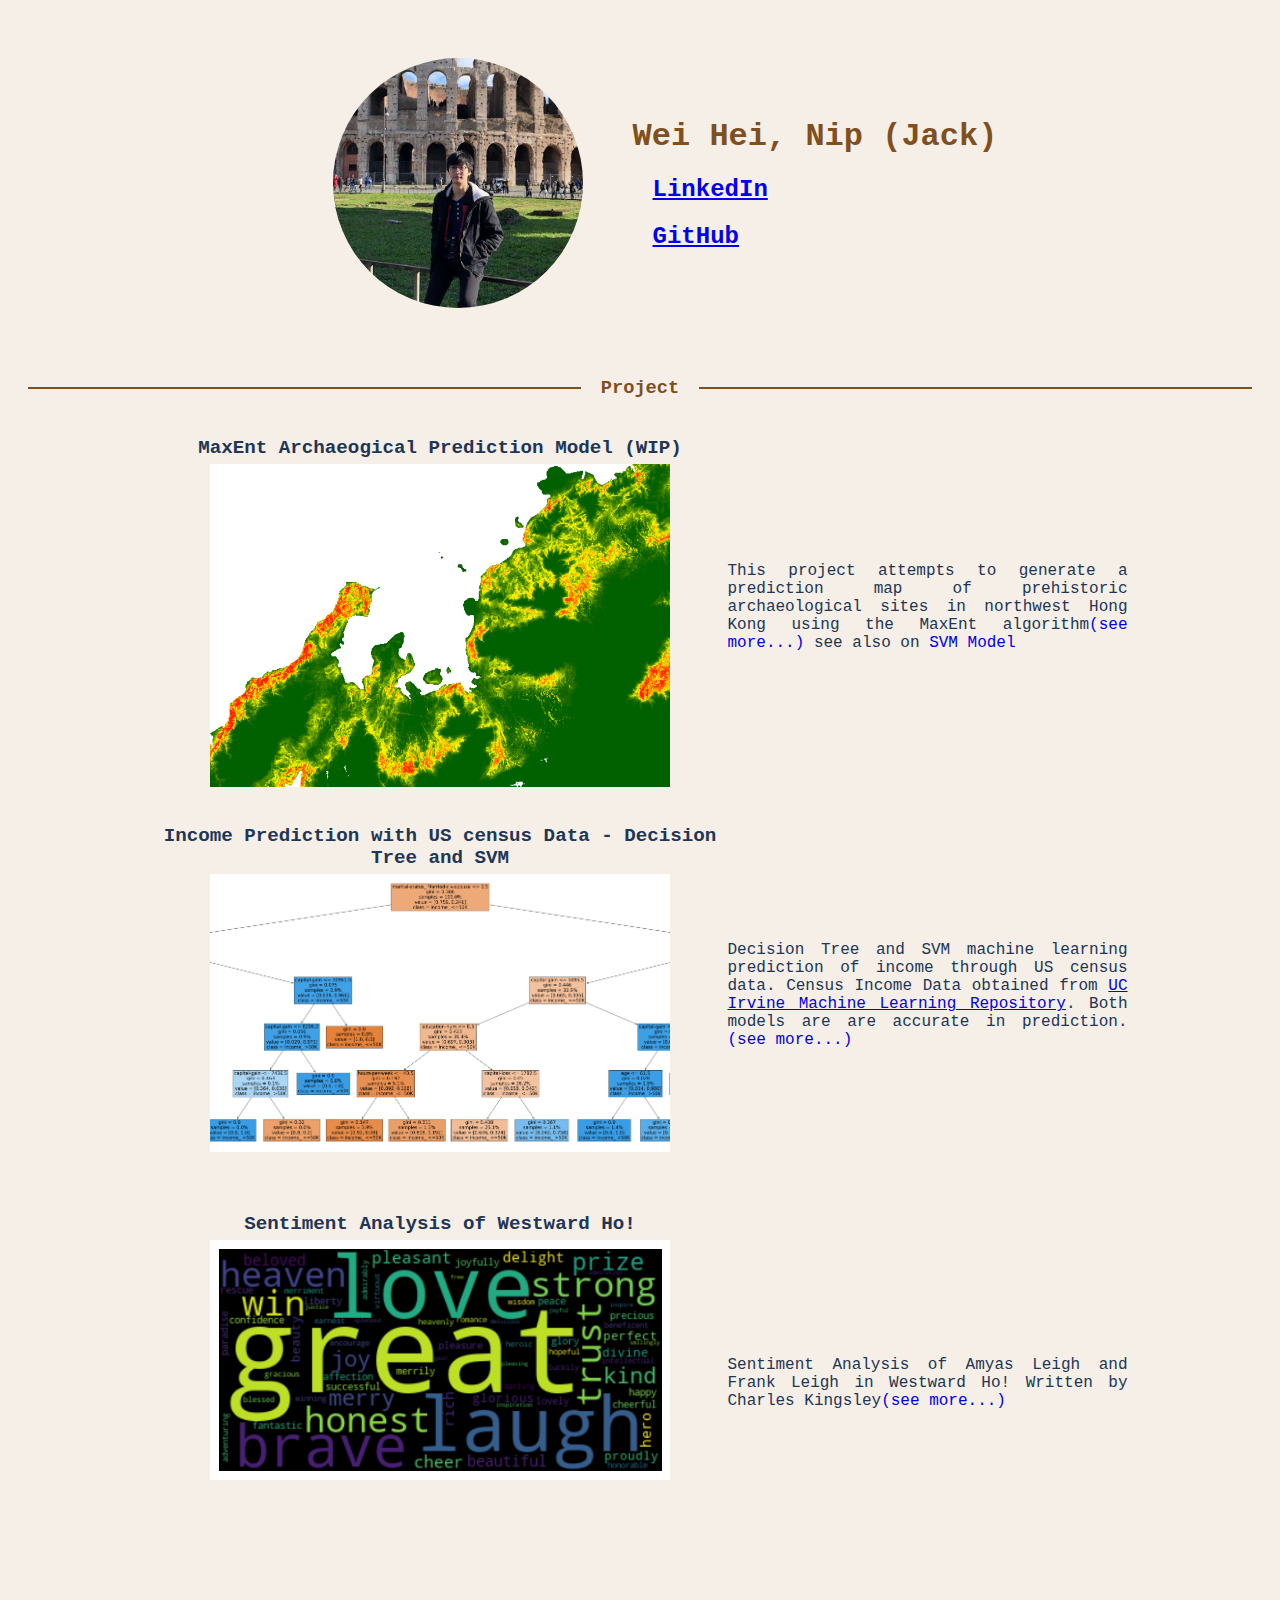
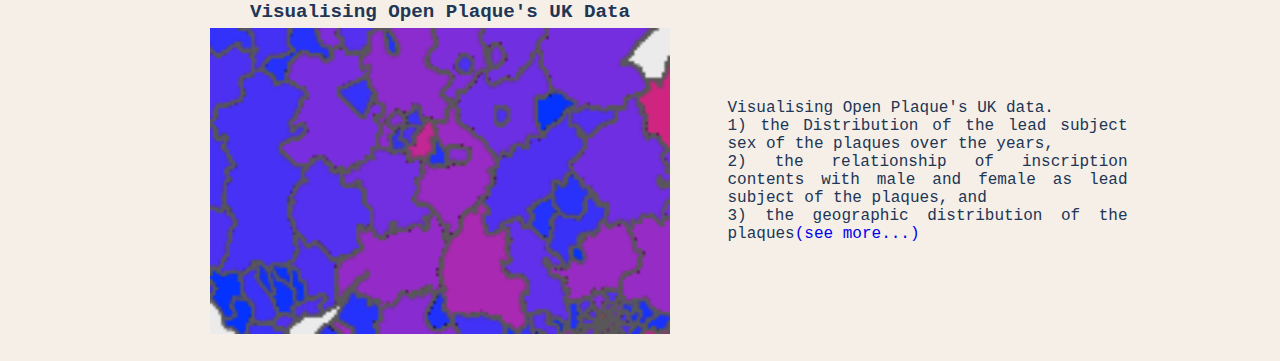
<file: docs/index.html>
<!DOCTYPE html>
<html lang="en">
    <head>
        <meta charset="UTF-8">
        <title>Wei Hei, Nip (Jack)</title>
        <link rel="stylesheet" href="css/style.css">
        <style>
            

            
        </style>
    </head>

    <body>
        <div class="descCard">
            <div class="potrait_photo_box"><img class="potrait" src="image/potrait.jpeg"></div>
            <div class="descText">
                <h1 class="descName">Wei Hei, Nip (Jack)</h1>
                <div class="descShortCut">
                    <h2><a href="https://www.linkedin.com/in/jack-nip-25405310a/" class="shortcut">LinkedIn</a></h2>
                    <h2><a href="https://github.com/wei-hei-nip" class="shortcut">GitHub</a></h2>
                </div>    
            </div>
        </div>
        
        <h3 class="project_divider">Project</h3>

        <div class="projectBoxes">
            <div class="projectBox"> 
                <div class="projectBox_left">
                    <div class="projectBox_Title">MaxEnt Archaeogical Prediction Model (WIP)</div>
                    <div><img class="projectBox_Image" src="image/APM.jpg"></a></div>   
                </div>
                <div class="projectBox_right">
                    <p class="project_desc">This project attempts to generate a prediction map of prehistoric archaeological sites in northwest Hong Kong using the MaxEnt algorithm<a href="Maxent/MAXENT ARCHAEOLOGICAL PREDICTION MODEL IN NORTHWES cb58bb14c1654a8693e5da8b96c5c76b.html" style="text-decoration: none;">(see more...)</a> see also on <a href="https://github.com/wei-hei-nip/Archaeological-Prediction-Model" style="text-decoration: none;">SVM Model</a></p>
                </div>
            </div>
            <br>
            <div class="projectBox"> 
                <div class="projectBox_left">
                    <div class="projectBox_Title">Income Prediction with US census Data - Decision Tree and SVM</div>
                    <div><img class="projectBox_Image" id="ML-Income-Prediction_img" src="project_html/ML_Income_Prediction/image/ML-Income-Prediction.png"></a></div>   
                </div>
                <div class="projectBox_right">
                    <p class="project_desc">Decision Tree and SVM machine learning prediction of income through US census data. 
                        Census Income Data obtained from <a href="https://archive.ics.uci.edu/dataset/20/census+income">UC Irvine Machine Learning Repository</a>. 
                        Both models are are accurate in prediction.<a href="project_html/ML_Income_Prediction/Income Prediction.html" style="text-decoration: none;">(see more...)</a></p>
                </div>
            </div>
            <br>
            <div class="projectBox"> 
                <div class="projectBox_left">
                    <div class="projectBox_Title">Sentiment Analysis of Westward Ho!</div>
                    <div><img class="projectBox_Image" id="Sentiment_Analysis_WestwardHo_img" src="project_html/Sentiment_Analysis_Westeard_Ho/plot/amyas_pos.png"></a></div>   
                </div>
                <div class="projectBox_right">
                    <p class="project_desc">Sentiment Analysis of Amyas Leigh and Frank Leigh in Westward Ho! Written by Charles Kingsley<a href="project_html/Sentiment_Analysis_Westeard_Ho/Sentiment_Analysis.html" style="text-decoration: none;">(see more...)</a></p>
                </div>
            </div>
            <br>
            <div class="projectBox"> 
                <div class="projectBox_left">
                    <div class="projectBox_Title">Visualising Open Plaque's UK Data</div>
                    <div><img class="projectBox_Image" id="Visualising_img" src="project_html/Visualising_Plaques/image/Visualising_Plaques.png"></a></div>   
                </div>
                <div class="projectBox_right">
                    <p class="project_desc">Visualising Open Plaque's UK data. <br>1) the Distribution of the lead subject sex of the plaques over the years, <br>2) the relationship of inscription contents with male and female as lead subject of the plaques, and <br>3) the geographic distribution of the plaques<a href="project_html/Visualising_Plaques/html/Visualising_Plaques.html" style="text-decoration: none;">(see more...)</a></p>
                </div>
            </div>
            <!--
            <div class="projectBox"> 
                <div class="projectBox_left">
                    <div class="projectBox_Title">MaxEnt Archaeogical Prediction Model (WIP)</div>
                    <div><img class="projectBox_Image" src="image/APM.jpg"></a></div>   
                </div>
                <div class="projectBox_right">
                    <p class="project_desc">This project attempts to generate a prediction map of prehistoric archaeological sites in northwest Hong Kong using the MaxEnt algorithm<a href="/Users/nipweihei/01_Projects/05_CVWebsite2/Maxent/MAXENT ARCHAEOLOGICAL PREDICTION MODEL IN NORTHWES cb58bb14c1654a8693e5da8b96c5c76b.html" style="text-decoration: none;">(see more...)</a></p>
                </div>
            </div>
            -->
        
        </div>



    </body>


</html>
</file>
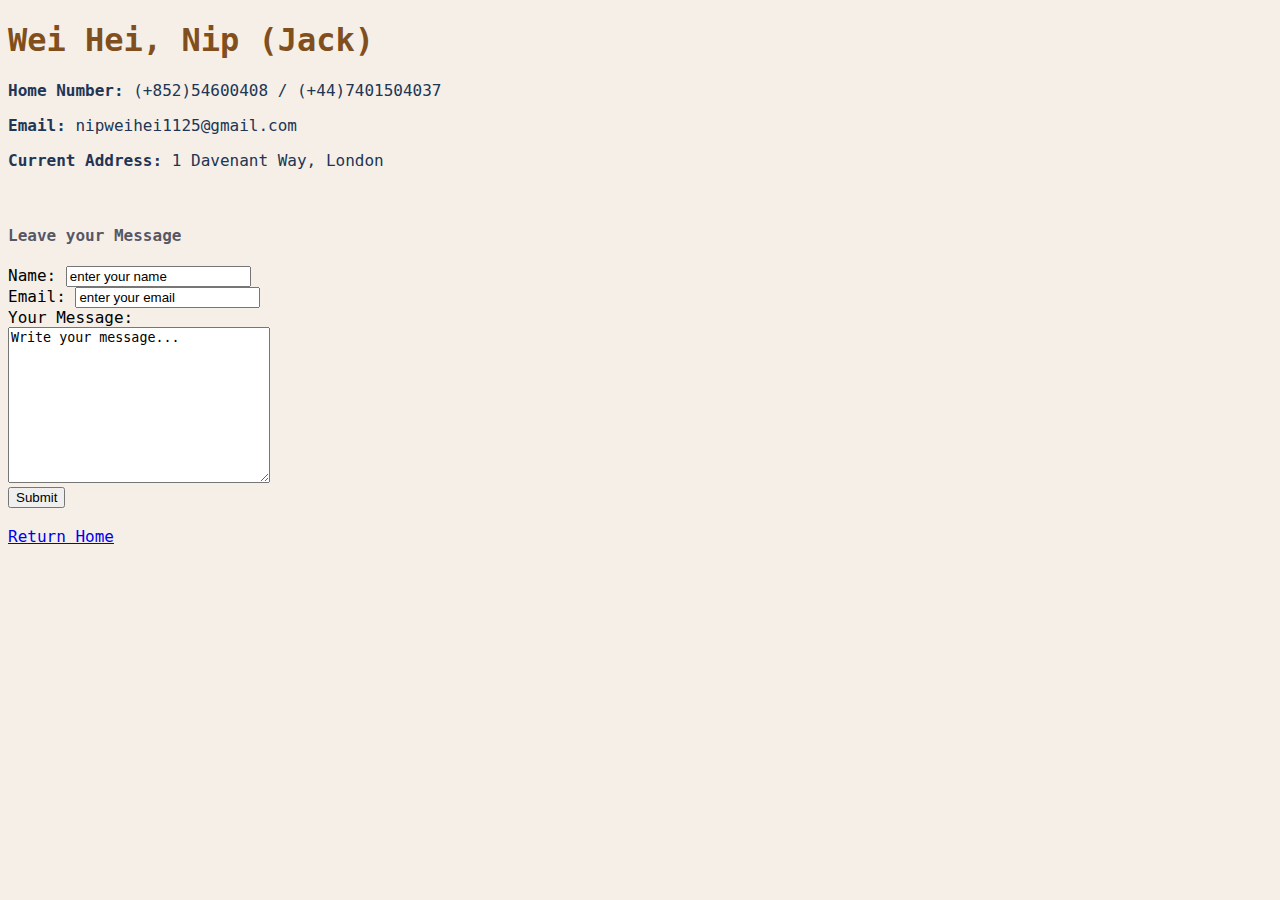
<file: docs/contactme.html>
<!DOCTYPE html>
<html lang="en">
<head>
    <meta charset="UTF-8">
    <title>Contact Me</title>
    <link rel="stylesheet" href="css/style.css">
</head>
<body>
    
    <h1>Wei Hei, Nip (Jack)</h1>
    <p><strong>Home Number:</strong> (+852)54600408 / (+44)7401504037</p>
    <p><strong>Email:</strong> nipweihei1125@gmail.com</p>
    <p><strong>Current Address:</strong> 1 Davenant Way, London</p></td>

    <br><h4>Leave your Message</h4>
    <form action="mailto:nipweihei1125@gmail.com" method="post" enctype="text/plain">
        <label>Name:</label>
        <input type="text" name="yourName" value="enter your name"><br>
        <label>Email:</label>
        <input type="email" name="yourEmail" value="enter your email"><br>
        <label>Your Message:</label><br>
        <textarea rows="10" cols="30" name="yourMessage">Write your message...</textarea><br>
        <input type="submit">
    </form>

    <br><td><a href="index.html" class="shortcut">Return Home</a></td>
    

</body>
</html>
</file>
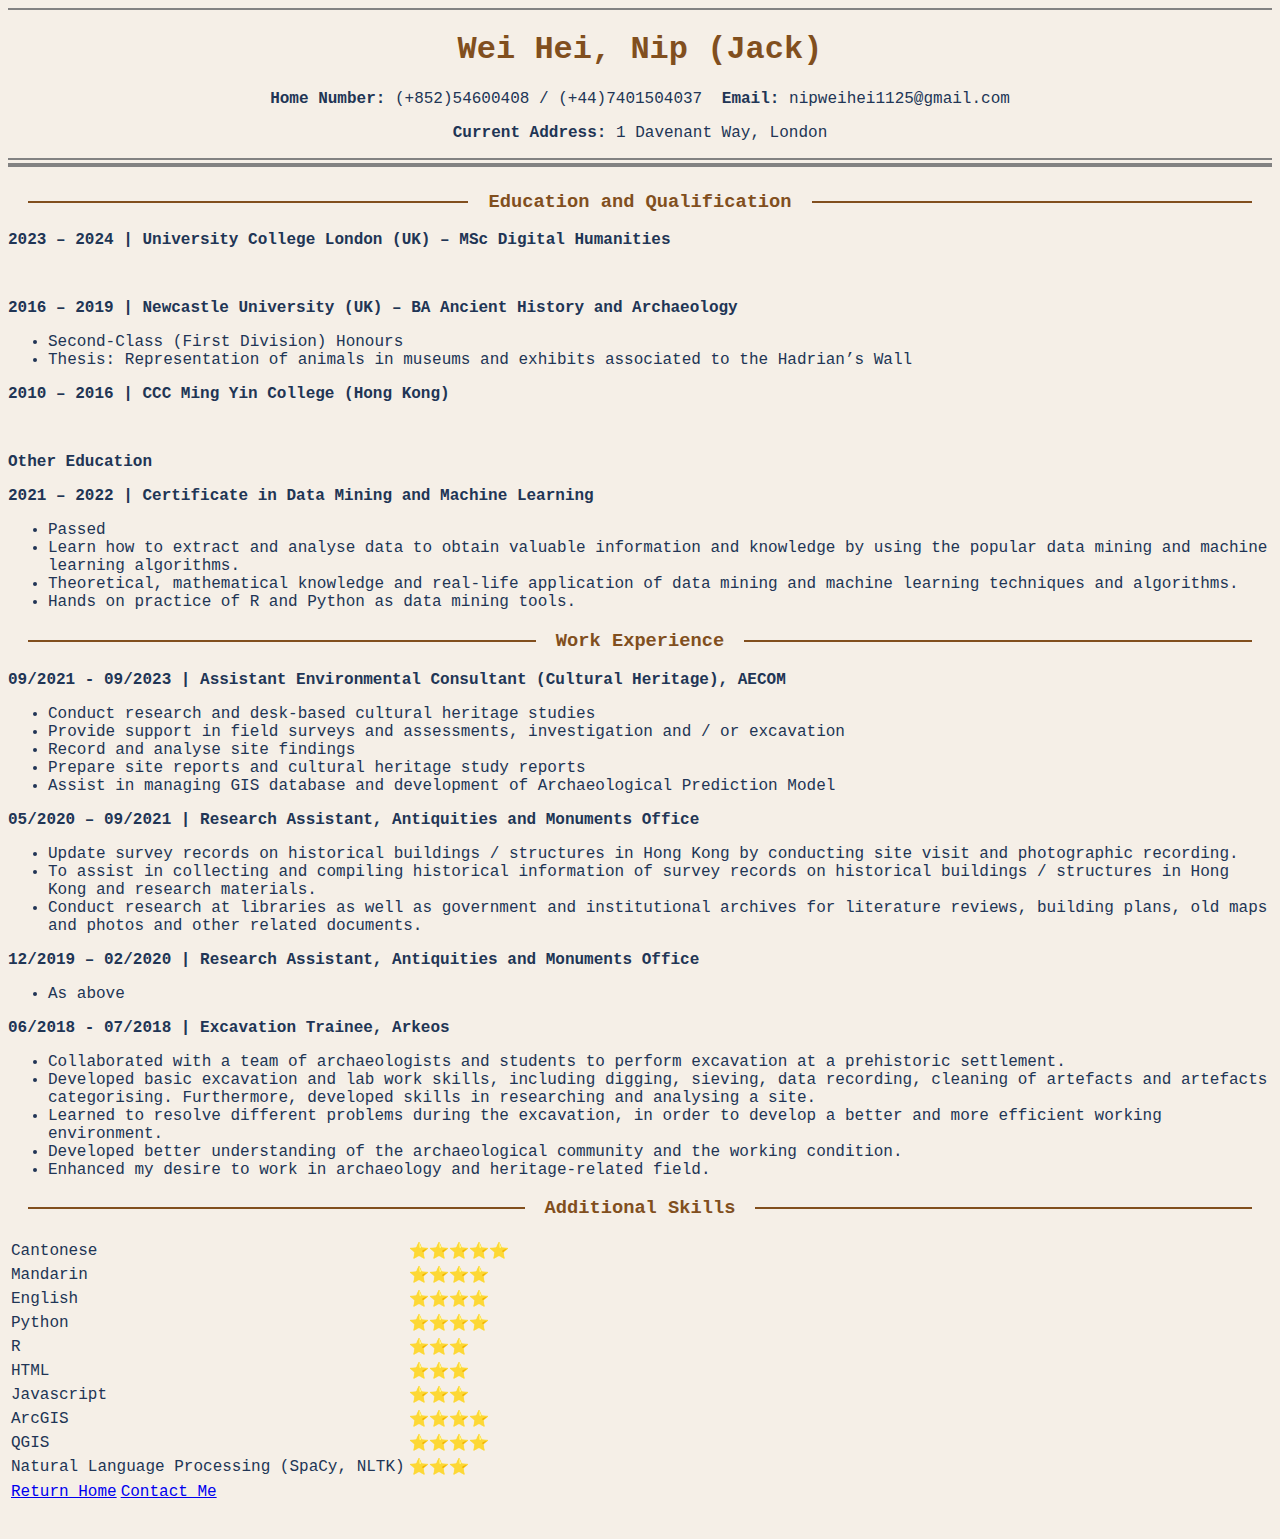
<file: docs/cv.html>
<!DOCTYPE html>
<html lang="en">
<head>
    <meta charset="UTF-8">
    <title>Wei Hei, Nip (Jack) CV</title>
    <link rel="stylesheet" href="css/style.css">
</head>

<body>
    <!--Name and Contact Detail-->

    <hr style="border-style:none none solid none; border-bottom-width:2px; border-bottom-color:rgb(130, 130, 130)">
    <h1 style="text-align:center">Wei Hei, Nip (Jack)</h1>
    <p style="text-align:center"><span><strong>Home Number:</strong> (+852)54600408 / (+44)7401504037</span> <spa style="margin-left:10px"><strong>Email:</strong> nipweihei1125@gmail.com</span></p>
    <p style="text-align:center"><strong>Current Address:</strong> 1 Davenant Way, London</p></p>
    <hr style="border-style:none none solid none; border-bottom-width:2px; border-bottom-color:rgb(130, 130, 130)">
    <hr style="margin-top:-5px; height:5px; border-style:solid none none none; border-top-width:4px; border-top-color:rgb(130, 130, 130)">
    
    

    <!--Education and Qualification-->
    <div class="qualification">
        <h3>Education and Qualification</h3>
            <!--Master of Science-->
            <p><strong>2023 – 2024 | University College London (UK) – MSc Digital Humanities</strong></p>
            <br>
            <!--Bachelor of Arts-->
            <p><strong>2016 – 2019 | Newcastle University (UK) – BA Ancient History and Archaeology</strong></p>
            <ul>
                <li>Second-Class (First Division) Honours</li> 
                <li>Thesis: Representation of animals in museums and exhibits associated to the Hadrian’s Wall</li>
            </ul>
            <!--Secondary School-->
            <p><strong>2010 – 2016 | CCC Ming Yin College (Hong Kong)</strong></p>
            <br>
        <!--Other Education-->
        <p><strong>Other Education</strong></p>  
            <!--Certificate Programme in Data Mining and Machine Learning-->
            <p><strong>2021 – 2022 | Certificate in Data Mining and Machine Learning</strong></p>
            <ul>
                <li>Passed</li>
                <li>Learn how to extract and analyse data to obtain valuable information and knowledge by using the popular data mining and machine learning algorithms.</li>
                <li>Theoretical, mathematical knowledge and real-life application of data mining and machine learning techniques and algorithms.</li>
                <li>Hands on practice of R and Python as data mining tools.</li>
            </ul>
    </div>
    
    
    <!--Work Experience-->
    <div class="work">
        <h3>Work Experience</h3>
            <!--Assistant Environmental Consultant, AECOM-->    
            <p><strong>09/2021 - 09/2023 | Assistant Environmental Consultant (Cultural Heritage), AECOM</strong></p>
            <ul>
                <li>Conduct research and desk-based cultural heritage studies</li> 
                <li>Provide support in field surveys and assessments, investigation and / or excavation</li>
                <li>Record and analyse site findings</li>
                <li>Prepare site reports and cultural heritage study reports</li>
                <li>Assist in managing GIS database and development of Archaeological Prediction Model</li>
            </ul>
            <!--Research Assistant, AMO-->   
            <p><strong>05/2020 – 09/2021 | Research Assistant, Antiquities and Monuments Office</strong></p>
            <ul>
                <li>Update survey records on historical buildings / structures in Hong Kong by conducting site visit and photographic recording.</li>
                <li>To assist in collecting and compiling historical information of survey records on historical buildings / structures in Hong Kong and research materials.</li>
                <li>Conduct research at libraries as well as government and institutional archives for literature reviews, building plans, old maps and photos and other related documents.</li>
            </ul>  
            <p><strong>12/2019 – 02/2020 | Research Assistant, Antiquities and Monuments Office</strong></p>
            <ul>
                <li>As above</li>
            </ul>
            <!--University Fieldwork Placement-->   
            <p><strong>06/2018 - 07/2018 | Excavation Trainee, Arkeos</strong></p>
            <ul>
                <li>Collaborated with a team of archaeologists and students to perform excavation at a prehistoric settlement.</li>
                <li>Developed basic excavation and lab work skills, including digging, sieving, data recording, cleaning of artefacts and artefacts categorising. Furthermore, developed skills in researching and analysing a site.</li>
                <li>Learned to resolve different problems during the excavation, in order to develop a better and more efficient working environment.</li>
                <li>Developed better understanding of the archaeological community and the working condition.</li>
                <li>Enhanced my desire to work in archaeology and heritage-related field.</li>
            </ul>
    </div>
    

    <!--Additional Skills-->
    <h3>Additional Skills</h3>
        <table>
            <tr>
                <td>Cantonese</td>
                <td>⭐⭐⭐⭐⭐</td> 
            </tr>
            <tr>
                <td>Mandarin</td>
                <td>⭐⭐⭐⭐</td>
            </tr>
            <tr>
                <td>English</td>
                <td>⭐⭐⭐⭐</td>
            </tr>
            <tr>
                <td>Python</td>
                <td>⭐⭐⭐⭐</td>
            </tr>
            <tr>
                <td>R</td>
                <td>⭐⭐⭐</td>
            </tr>
            <tr>
                <td>HTML</td>
                <td>⭐⭐⭐</td>
            </tr>
            <tr>
                <td>Javascript</td>
                <td>⭐⭐⭐</td>
            </tr>
            <tr>
                <td>ArcGIS</td>
                <td>⭐⭐⭐⭐</td>
            </tr>
            <tr>
                <td>QGIS</td>
                <td>⭐⭐⭐⭐</td>
            </tr>
            <tr>
                <td>Natural Language Processing (SpaCy, NLTK)</td>
                <td>⭐⭐⭐</td>
            </tr>
        </table>
    
    <!--Contact Me-->
    <table>
        <tr>
            <td class="shortcut"><a href="index.html">Return Home</a>  </td>
            <td class="shortcut"><a href="contactme.html">Contact Me</a></td>
        </tr>
    </table>
      
   
        

</body>
</html>
</file>
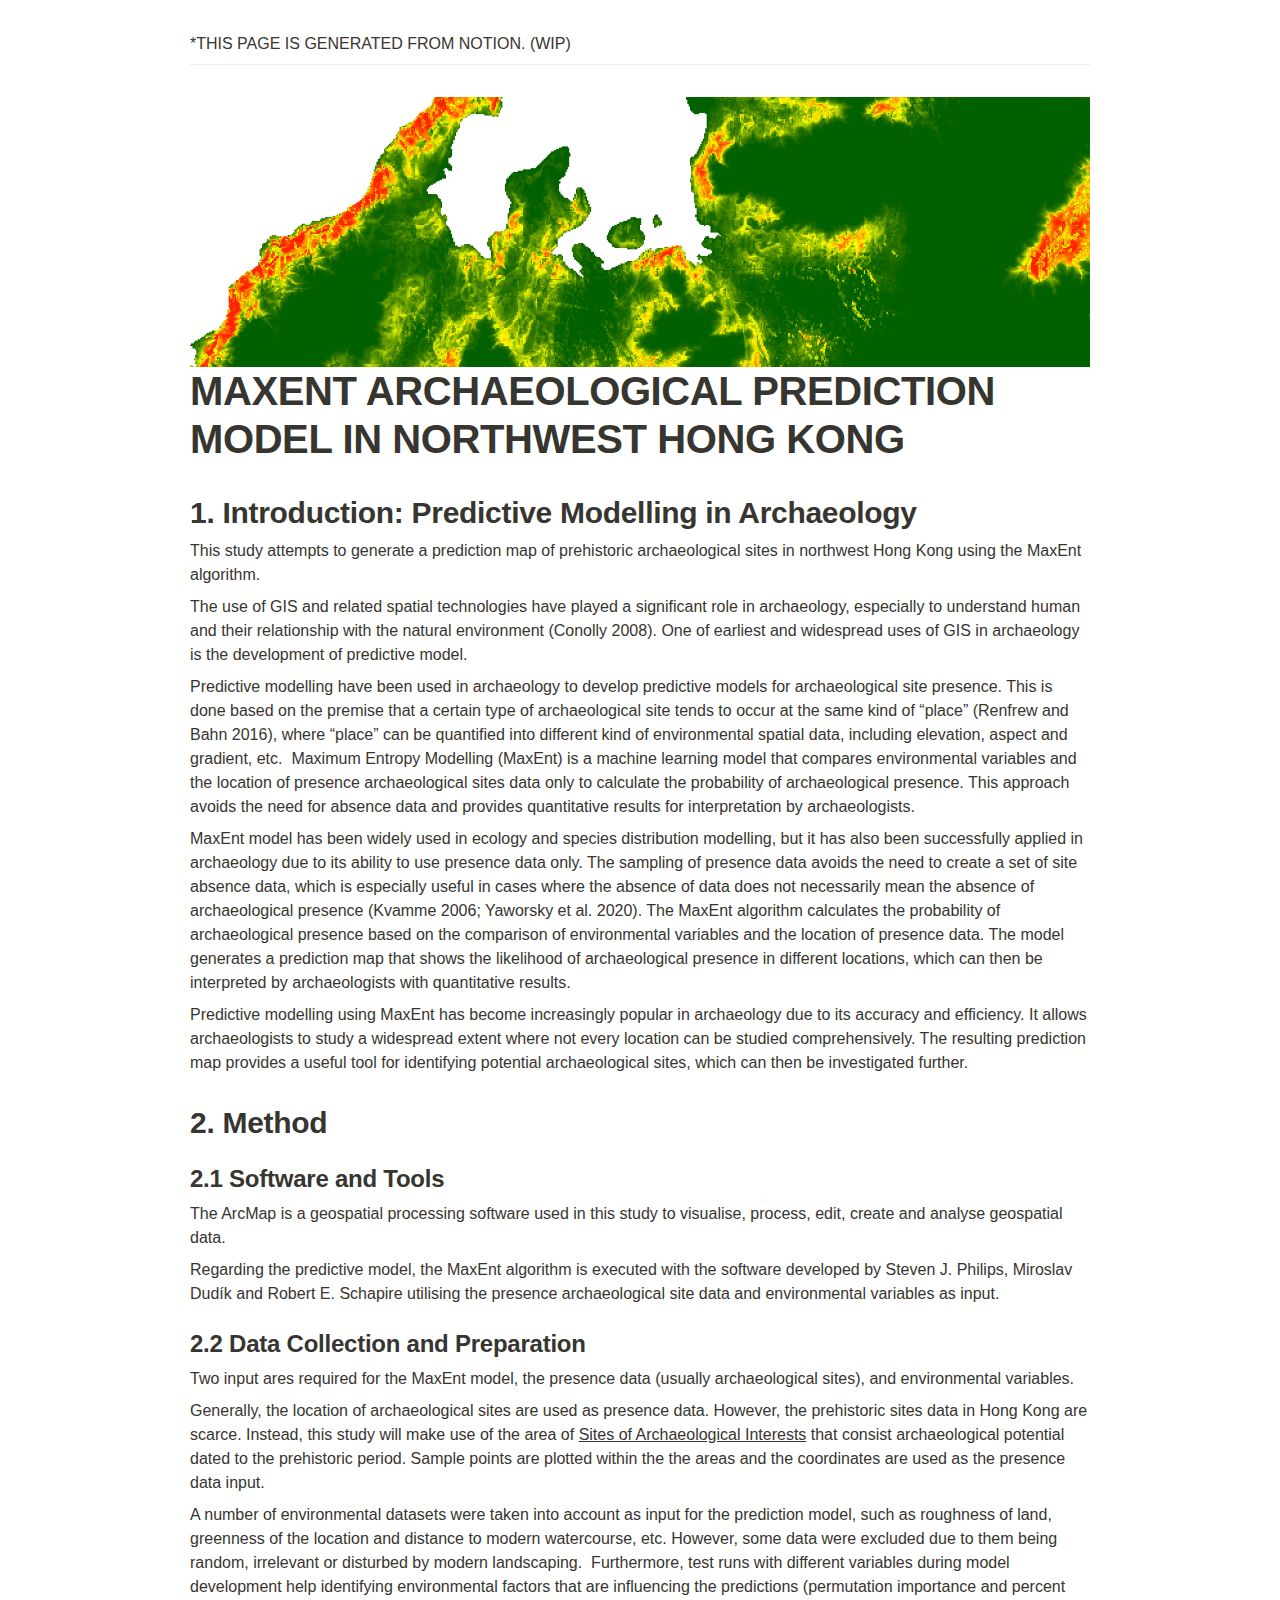
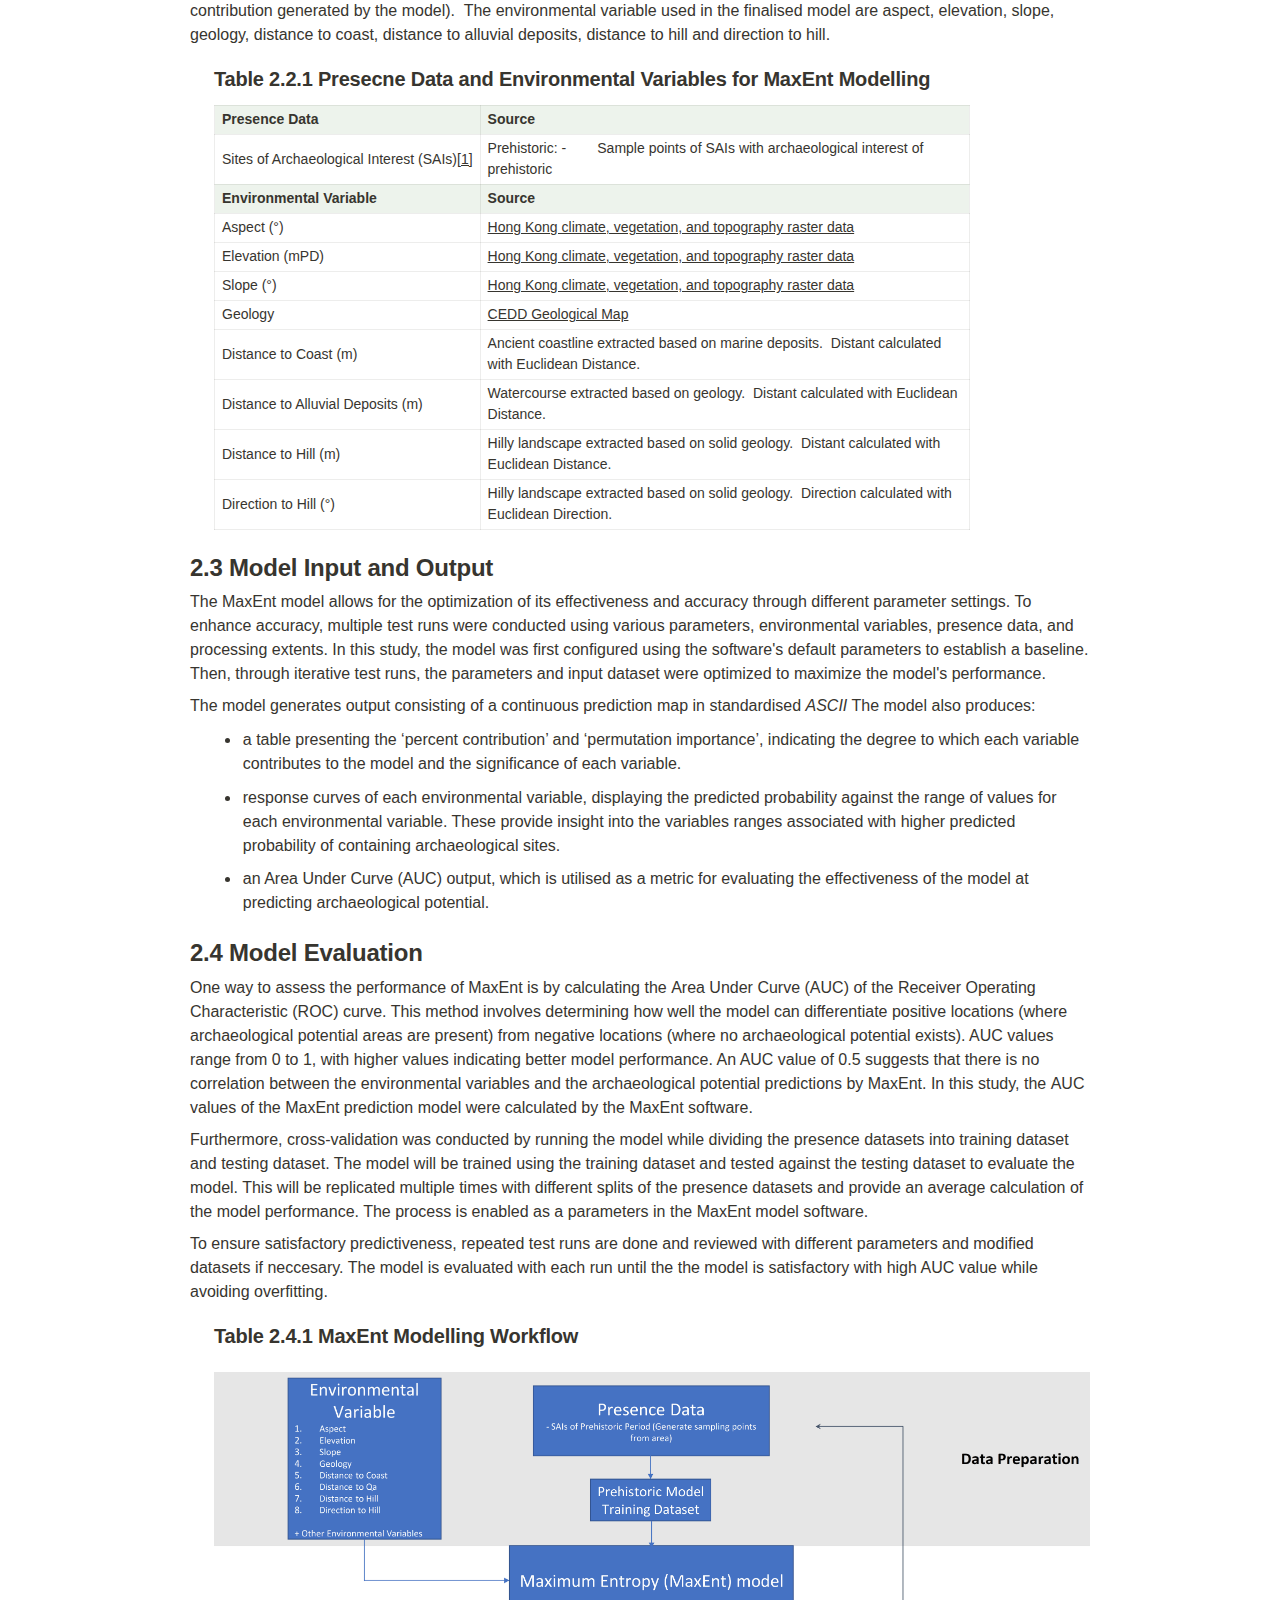
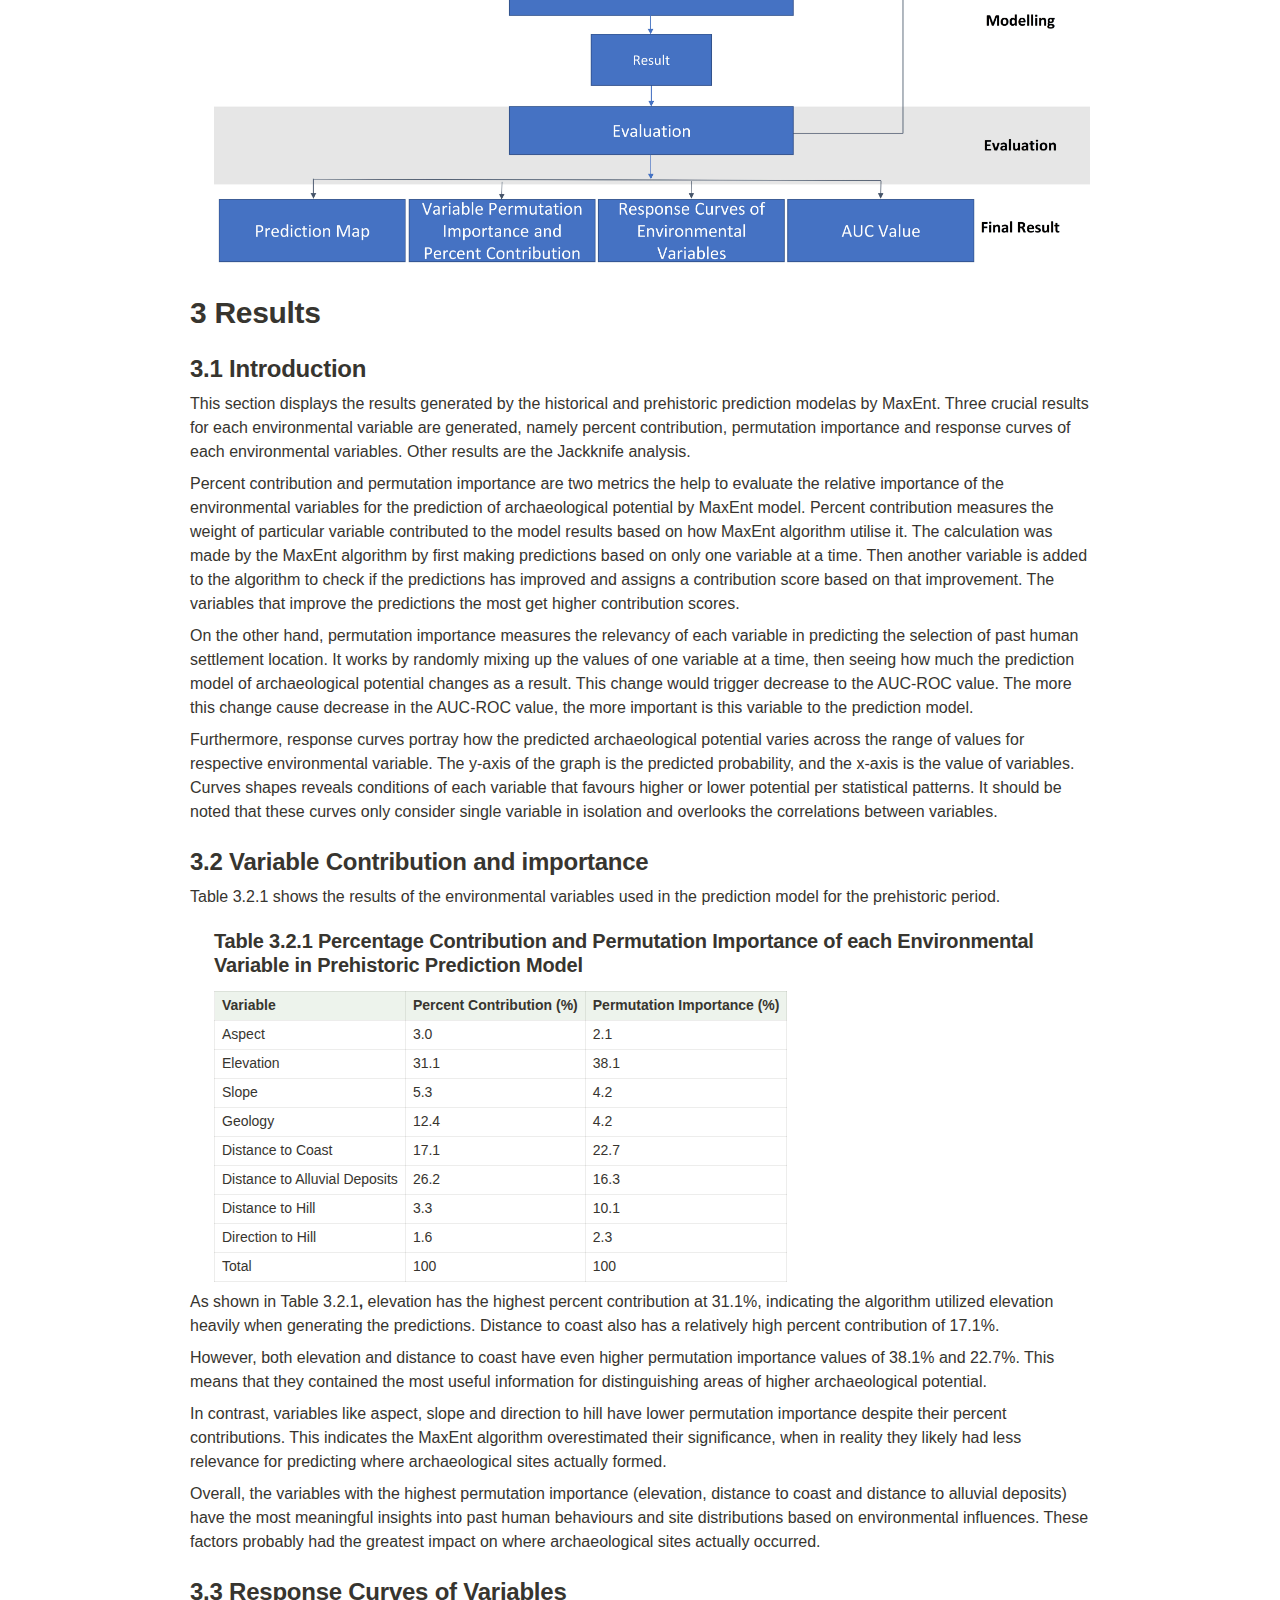
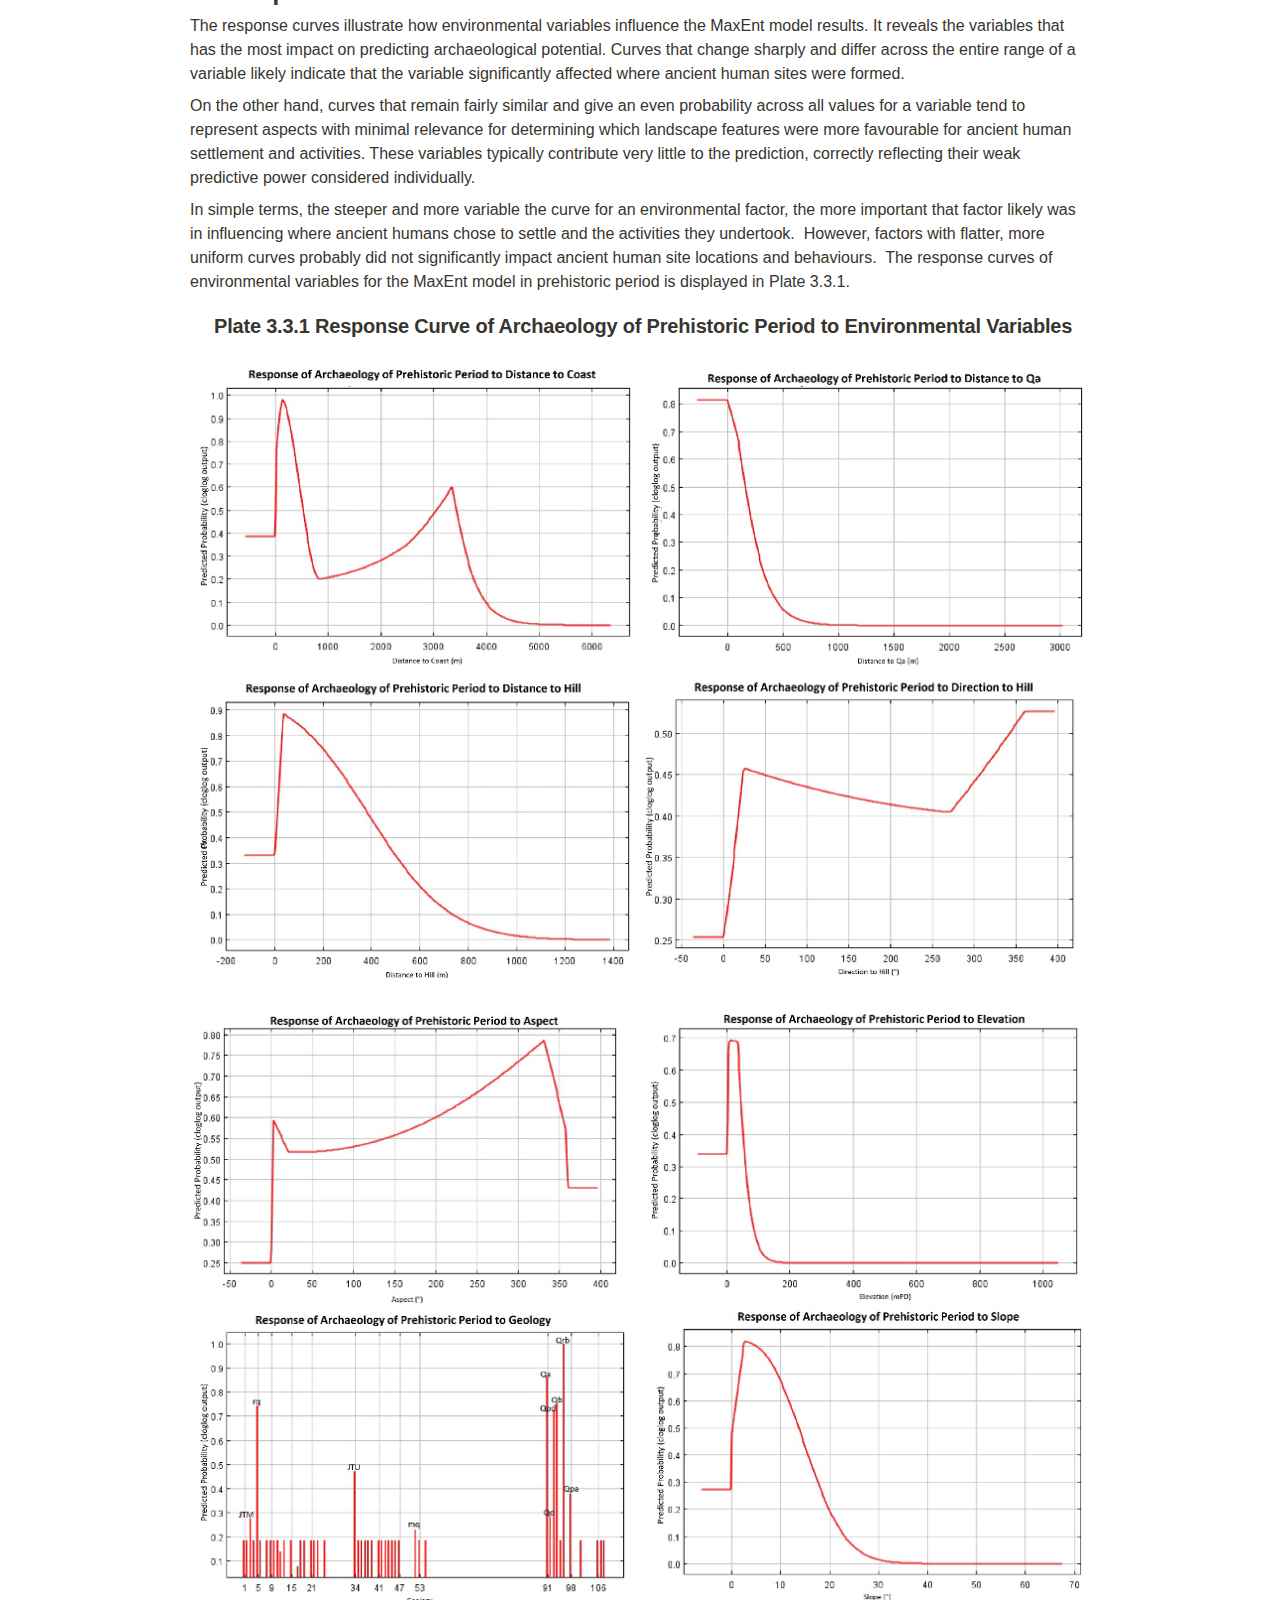
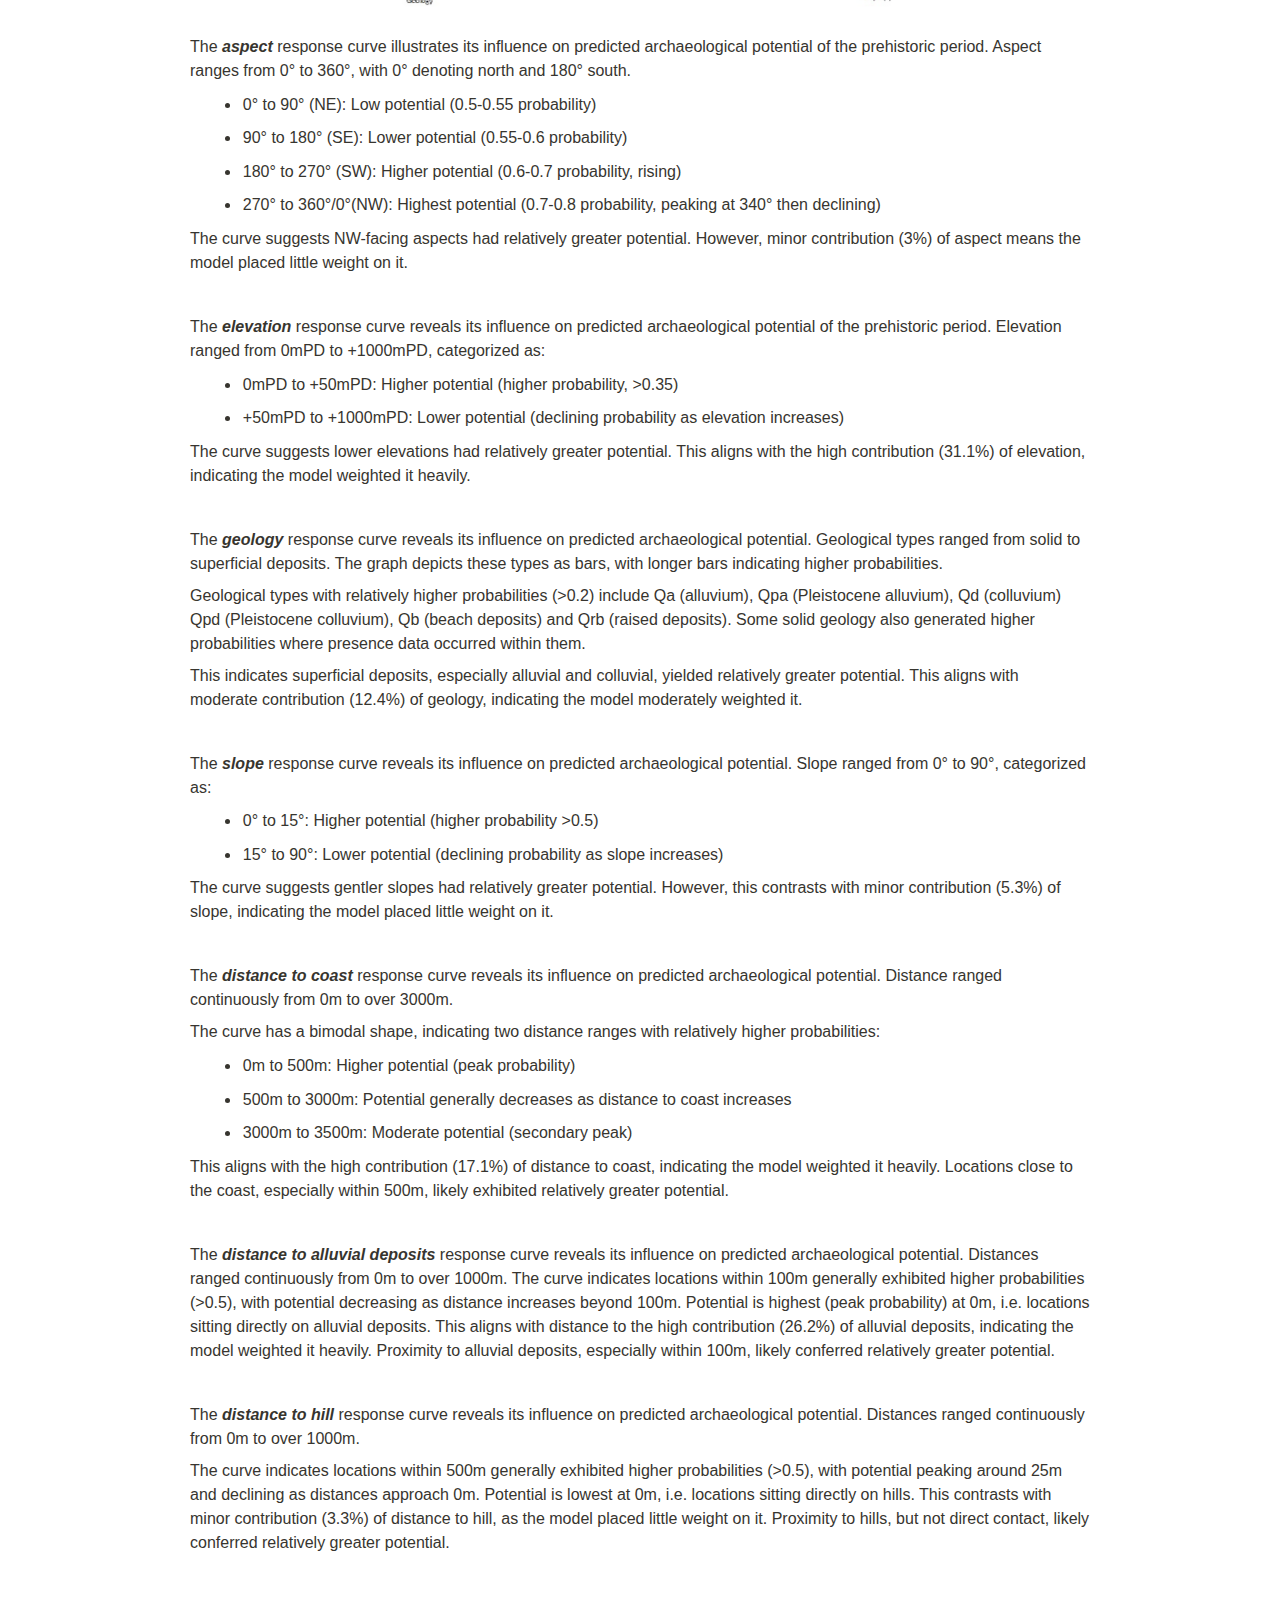
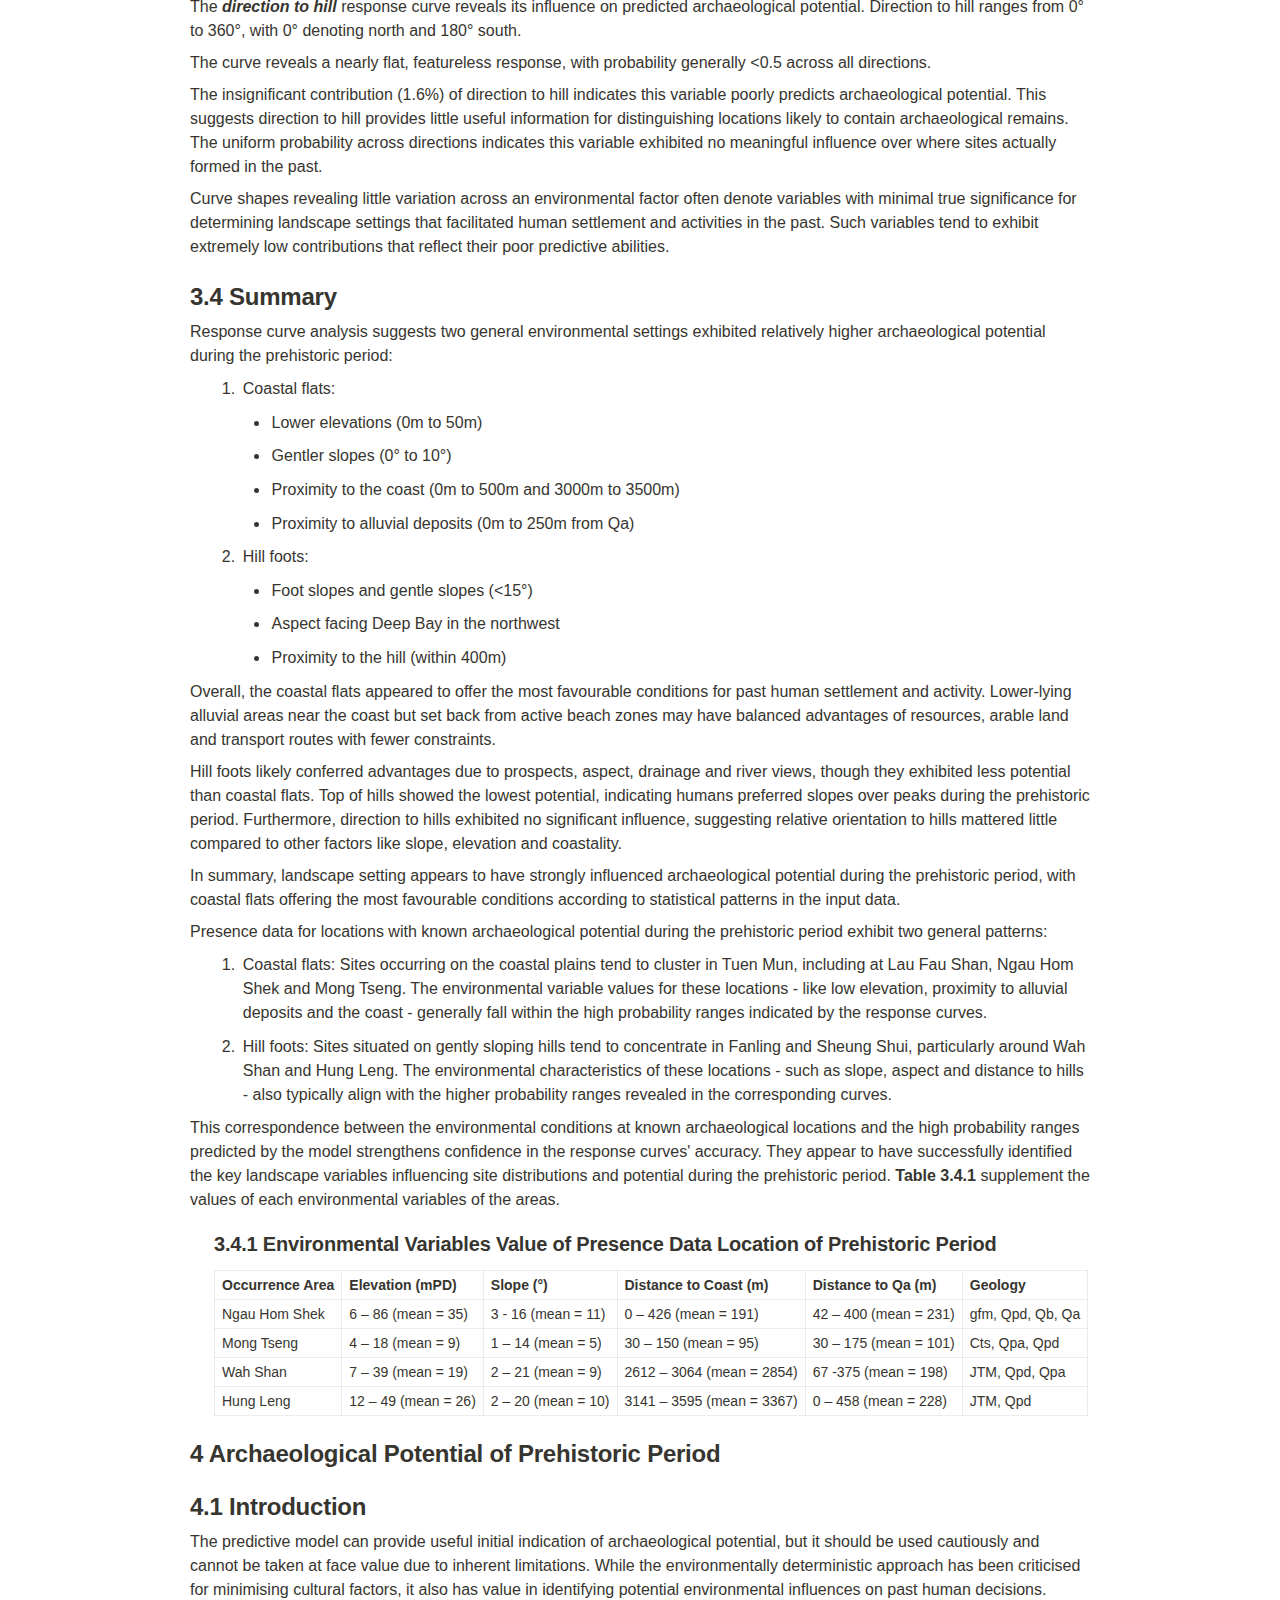
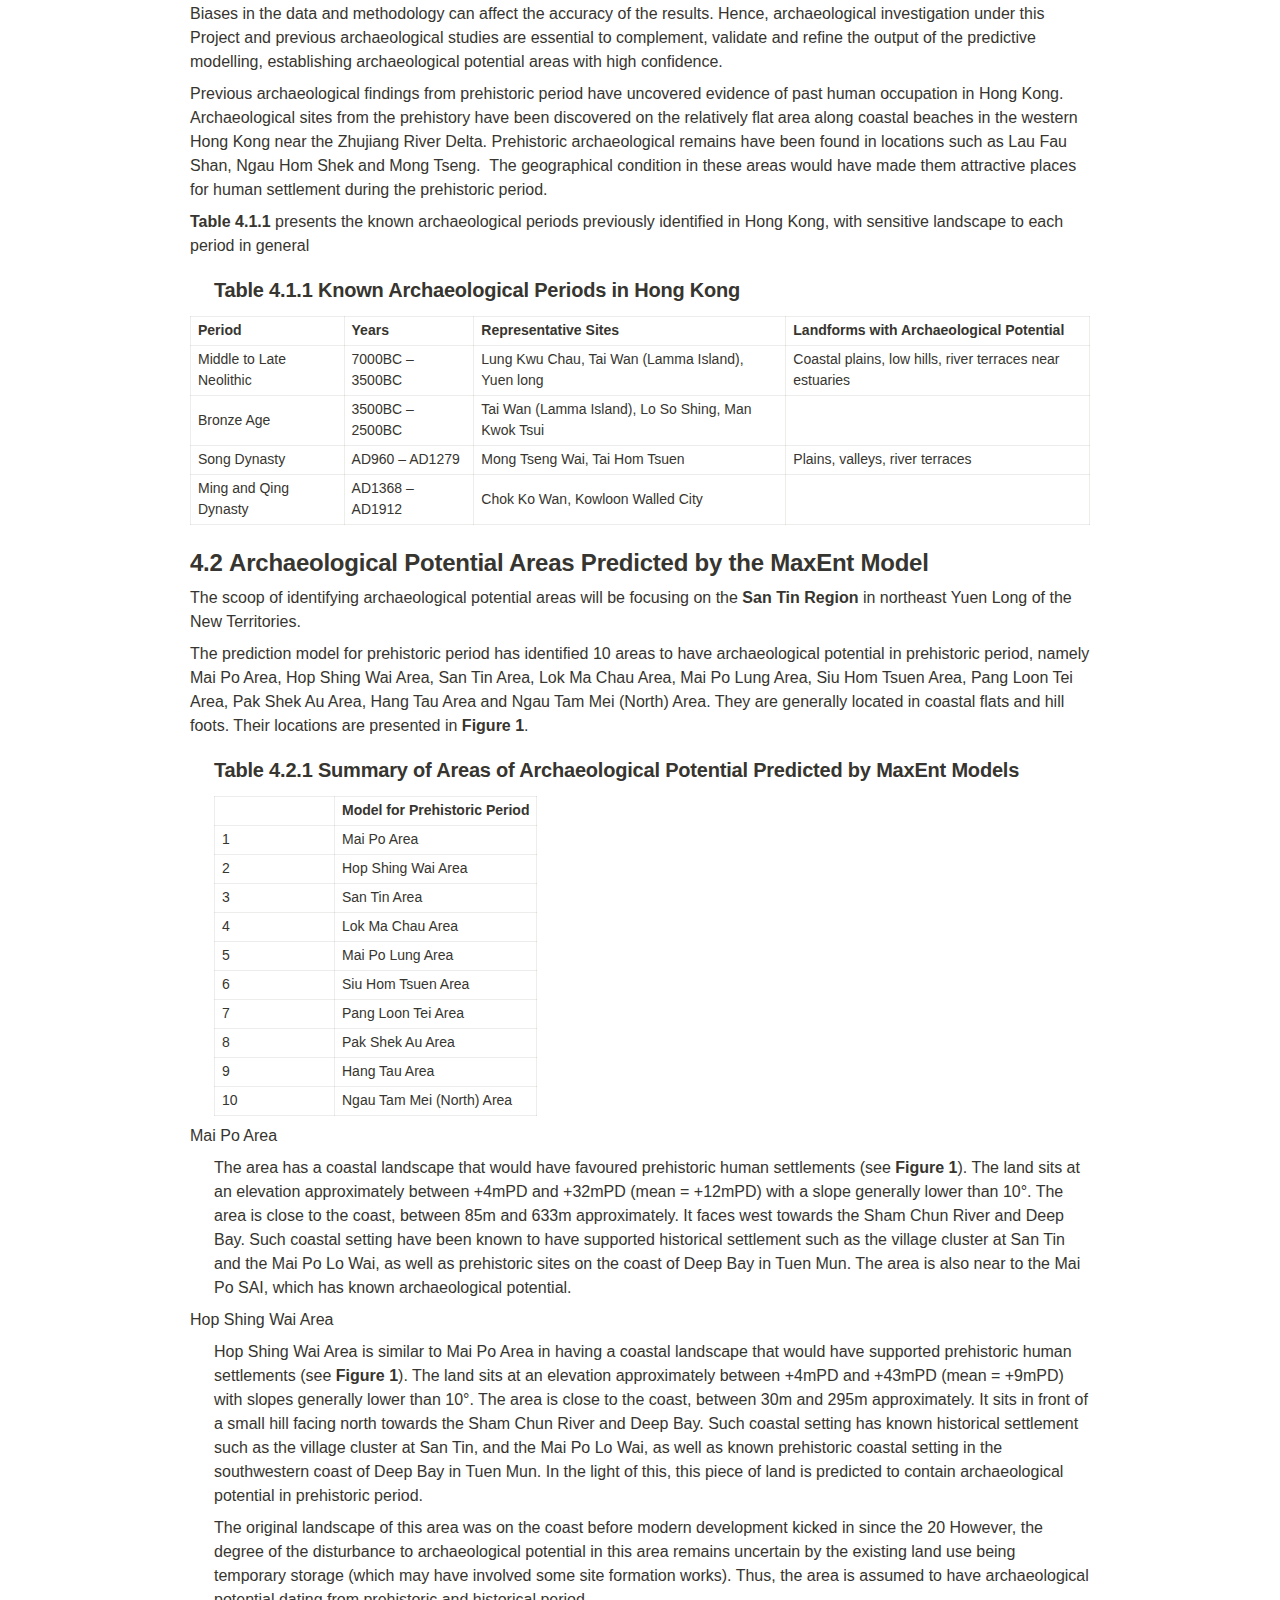
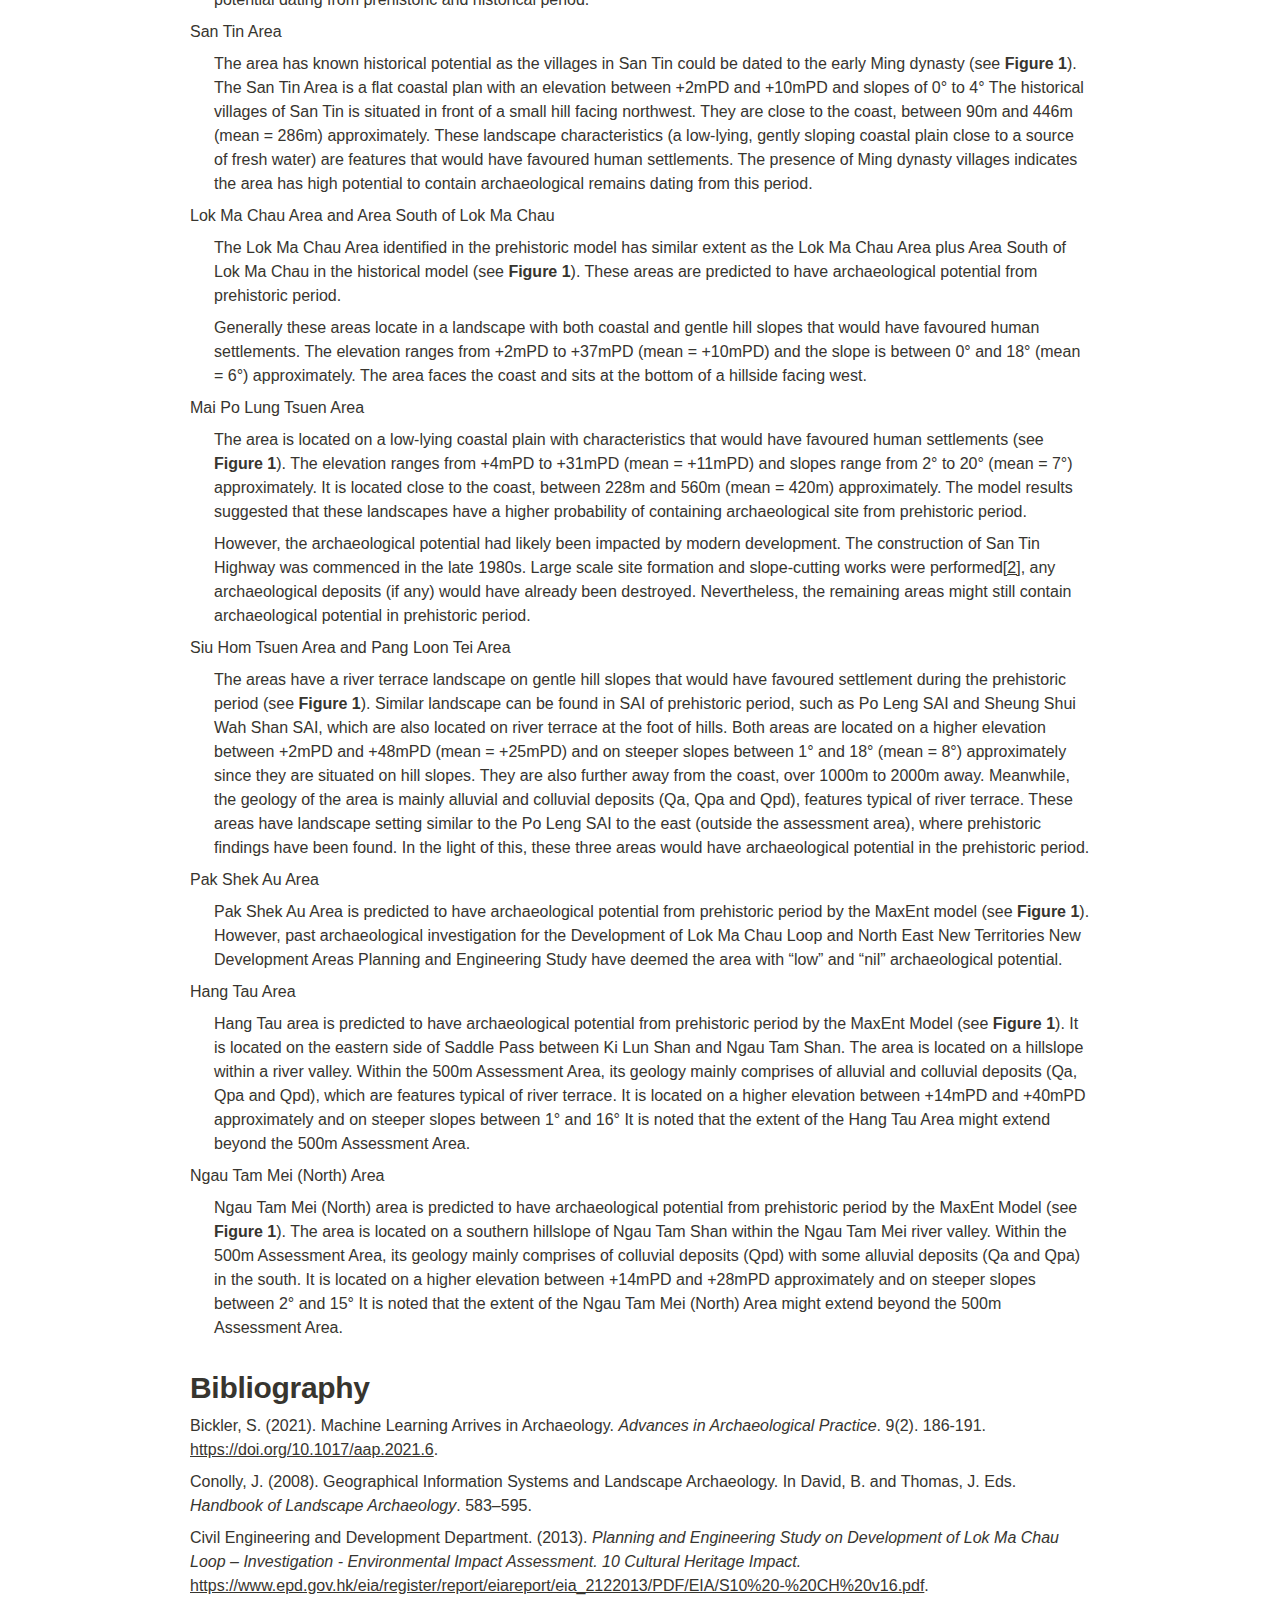
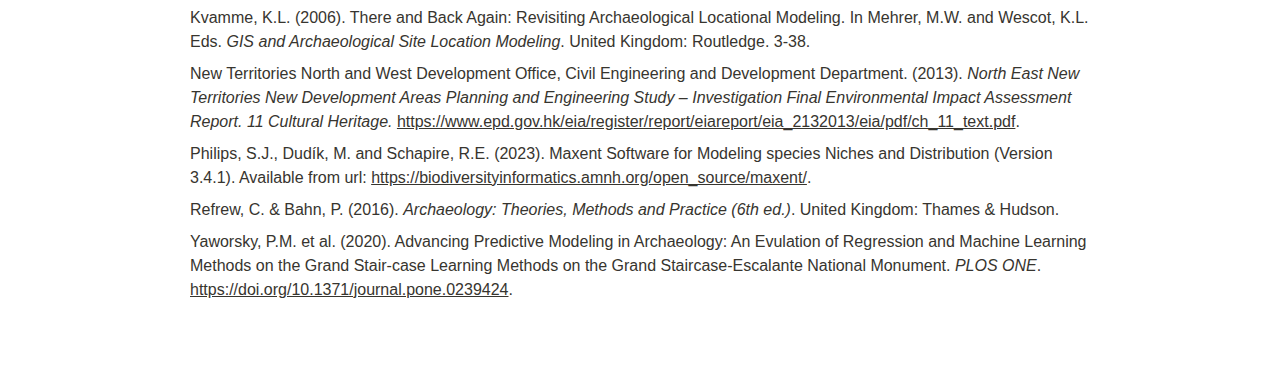
<file: docs/Maxent/MAXENT ARCHAEOLOGICAL PREDICTION MODEL IN NORTHWES cb58bb14c1654a8693e5da8b96c5c76b.html>
<html><head><meta http-equiv="Content-Type" content="text/html; charset=utf-8"/><title>MAXENT ARCHAEOLOGICAL PREDICTION MODEL IN NORTHWEST HONG KONG</title><style>
/* cspell:disable-file */
/* webkit printing magic: print all background colors */
html {
	-webkit-print-color-adjust: exact;
}
* {
	box-sizing: border-box;
	-webkit-print-color-adjust: exact;
}

html,
body {
	margin: 0;
	padding: 0;
}
@media only screen {
	body {
		margin: 2em auto;
		max-width: 900px;
		color: rgb(55, 53, 47);
	}
}

body {
	line-height: 1.5;
	white-space: pre-wrap;
}

a,
a.visited {
	color: inherit;
	text-decoration: underline;
}

.pdf-relative-link-path {
	font-size: 80%;
	color: #444;
}

h1,
h2,
h3 {
	letter-spacing: -0.01em;
	line-height: 1.2;
	font-weight: 600;
	margin-bottom: 0;
}

.page-title {
	font-size: 2.5rem;
	font-weight: 700;
	margin-top: 0;
	margin-bottom: 0.75em;
}

h1 {
	font-size: 1.875rem;
	margin-top: 1.875rem;
}

h2 {
	font-size: 1.5rem;
	margin-top: 1.5rem;
}

h3 {
	font-size: 1.25rem;
	margin-top: 1.25rem;
}

.source {
	border: 1px solid #ddd;
	border-radius: 3px;
	padding: 1.5em;
	word-break: break-all;
}

.callout {
	border-radius: 3px;
	padding: 1rem;
}

figure {
	margin: 1.25em 0;
	page-break-inside: avoid;
}

figcaption {
	opacity: 0.5;
	font-size: 85%;
	margin-top: 0.5em;
}

mark {
	background-color: transparent;
}

.indented {
	padding-left: 1.5em;
}

hr {
	background: transparent;
	display: block;
	width: 100%;
	height: 1px;
	visibility: visible;
	border: none;
	border-bottom: 1px solid rgba(55, 53, 47, 0.09);
}

img {
	max-width: 100%;
}

@media only print {
	img {
		max-height: 100vh;
		object-fit: contain;
	}
}

@page {
	margin: 1in;
}

.collection-content {
	font-size: 0.875rem;
}

.column-list {
	display: flex;
	justify-content: space-between;
}

.column {
	padding: 0 1em;
}

.column:first-child {
	padding-left: 0;
}

.column:last-child {
	padding-right: 0;
}

.table_of_contents-item {
	display: block;
	font-size: 0.875rem;
	line-height: 1.3;
	padding: 0.125rem;
}

.table_of_contents-indent-1 {
	margin-left: 1.5rem;
}

.table_of_contents-indent-2 {
	margin-left: 3rem;
}

.table_of_contents-indent-3 {
	margin-left: 4.5rem;
}

.table_of_contents-link {
	text-decoration: none;
	opacity: 0.7;
	border-bottom: 1px solid rgba(55, 53, 47, 0.18);
}

table,
th,
td {
	border: 1px solid rgba(55, 53, 47, 0.09);
	border-collapse: collapse;
}

table {
	border-left: none;
	border-right: none;
}

th,
td {
	font-weight: normal;
	padding: 0.25em 0.5em;
	line-height: 1.5;
	min-height: 1.5em;
	text-align: left;
}

th {
	color: rgba(55, 53, 47, 0.6);
}

ol,
ul {
	margin: 0;
	margin-block-start: 0.6em;
	margin-block-end: 0.6em;
}

li > ol:first-child,
li > ul:first-child {
	margin-block-start: 0.6em;
}

ul > li {
	list-style: disc;
}

ul.to-do-list {
	padding-inline-start: 0;
}

ul.to-do-list > li {
	list-style: none;
}

.to-do-children-checked {
	text-decoration: line-through;
	opacity: 0.375;
}

ul.toggle > li {
	list-style: none;
}

ul {
	padding-inline-start: 1.7em;
}

ul > li {
	padding-left: 0.1em;
}

ol {
	padding-inline-start: 1.6em;
}

ol > li {
	padding-left: 0.2em;
}

.mono ol {
	padding-inline-start: 2em;
}

.mono ol > li {
	text-indent: -0.4em;
}

.toggle {
	padding-inline-start: 0em;
	list-style-type: none;
}

/* Indent toggle children */
.toggle > li > details {
	padding-left: 1.7em;
}

.toggle > li > details > summary {
	margin-left: -1.1em;
}

.selected-value {
	display: inline-block;
	padding: 0 0.5em;
	background: rgba(206, 205, 202, 0.5);
	border-radius: 3px;
	margin-right: 0.5em;
	margin-top: 0.3em;
	margin-bottom: 0.3em;
	white-space: nowrap;
}

.collection-title {
	display: inline-block;
	margin-right: 1em;
}

.page-description {
    margin-bottom: 2em;
}

.simple-table {
	margin-top: 1em;
	font-size: 0.875rem;
	empty-cells: show;
}
.simple-table td {
	height: 29px;
	min-width: 120px;
}

.simple-table th {
	height: 29px;
	min-width: 120px;
}

.simple-table-header-color {
	background: rgb(247, 246, 243);
	color: black;
}
.simple-table-header {
	font-weight: 500;
}

time {
	opacity: 0.5;
}

.icon {
	display: inline-block;
	max-width: 1.2em;
	max-height: 1.2em;
	text-decoration: none;
	vertical-align: text-bottom;
	margin-right: 0.5em;
}

img.icon {
	border-radius: 3px;
}

.user-icon {
	width: 1.5em;
	height: 1.5em;
	border-radius: 100%;
	margin-right: 0.5rem;
}

.user-icon-inner {
	font-size: 0.8em;
}

.text-icon {
	border: 1px solid #000;
	text-align: center;
}

.page-cover-image {
	display: block;
	object-fit: cover;
	width: 100%;
	max-height: 30vh;
}

.page-header-icon {
	font-size: 3rem;
	margin-bottom: 1rem;
}

.page-header-icon-with-cover {
	margin-top: -0.72em;
	margin-left: 0.07em;
}

.page-header-icon img {
	border-radius: 3px;
}

.link-to-page {
	margin: 1em 0;
	padding: 0;
	border: none;
	font-weight: 500;
}

p > .user {
	opacity: 0.5;
}

td > .user,
td > time {
	white-space: nowrap;
}

input[type="checkbox"] {
	transform: scale(1.5);
	margin-right: 0.6em;
	vertical-align: middle;
}

p {
	margin-top: 0.5em;
	margin-bottom: 0.5em;
}

.image {
	border: none;
	margin: 1.5em 0;
	padding: 0;
	border-radius: 0;
	text-align: center;
}

.code,
code {
	background: rgba(135, 131, 120, 0.15);
	border-radius: 3px;
	padding: 0.2em 0.4em;
	border-radius: 3px;
	font-size: 85%;
	tab-size: 2;
}

code {
	color: #eb5757;
}

.code {
	padding: 1.5em 1em;
}

.code-wrap {
	white-space: pre-wrap;
	word-break: break-all;
}

.code > code {
	background: none;
	padding: 0;
	font-size: 100%;
	color: inherit;
}

blockquote {
	font-size: 1.25em;
	margin: 1em 0;
	padding-left: 1em;
	border-left: 3px solid rgb(55, 53, 47);
}

.bookmark {
	text-decoration: none;
	max-height: 8em;
	padding: 0;
	display: flex;
	width: 100%;
	align-items: stretch;
}

.bookmark-title {
	font-size: 0.85em;
	overflow: hidden;
	text-overflow: ellipsis;
	height: 1.75em;
	white-space: nowrap;
}

.bookmark-text {
	display: flex;
	flex-direction: column;
}

.bookmark-info {
	flex: 4 1 180px;
	padding: 12px 14px 14px;
	display: flex;
	flex-direction: column;
	justify-content: space-between;
}

.bookmark-image {
	width: 33%;
	flex: 1 1 180px;
	display: block;
	position: relative;
	object-fit: cover;
	border-radius: 1px;
}

.bookmark-description {
	color: rgba(55, 53, 47, 0.6);
	font-size: 0.75em;
	overflow: hidden;
	max-height: 4.5em;
	word-break: break-word;
}

.bookmark-href {
	font-size: 0.75em;
	margin-top: 0.25em;
}

.sans { font-family: ui-sans-serif, -apple-system, BlinkMacSystemFont, "Segoe UI", Helvetica, "Apple Color Emoji", Arial, sans-serif, "Segoe UI Emoji", "Segoe UI Symbol"; }
.code { font-family: "SFMono-Regular", Menlo, Consolas, "PT Mono", "Liberation Mono", Courier, monospace; }
.serif { font-family: Lyon-Text, Georgia, ui-serif, serif; }
.mono { font-family: iawriter-mono, Nitti, Menlo, Courier, monospace; }
.pdf .sans { font-family: Inter, ui-sans-serif, -apple-system, BlinkMacSystemFont, "Segoe UI", Helvetica, "Apple Color Emoji", Arial, sans-serif, "Segoe UI Emoji", "Segoe UI Symbol", 'Twemoji', 'Noto Color Emoji', 'Noto Sans CJK JP'; }
.pdf:lang(zh-CN) .sans { font-family: Inter, ui-sans-serif, -apple-system, BlinkMacSystemFont, "Segoe UI", Helvetica, "Apple Color Emoji", Arial, sans-serif, "Segoe UI Emoji", "Segoe UI Symbol", 'Twemoji', 'Noto Color Emoji', 'Noto Sans CJK SC'; }
.pdf:lang(zh-TW) .sans { font-family: Inter, ui-sans-serif, -apple-system, BlinkMacSystemFont, "Segoe UI", Helvetica, "Apple Color Emoji", Arial, sans-serif, "Segoe UI Emoji", "Segoe UI Symbol", 'Twemoji', 'Noto Color Emoji', 'Noto Sans CJK TC'; }
.pdf:lang(ko-KR) .sans { font-family: Inter, ui-sans-serif, -apple-system, BlinkMacSystemFont, "Segoe UI", Helvetica, "Apple Color Emoji", Arial, sans-serif, "Segoe UI Emoji", "Segoe UI Symbol", 'Twemoji', 'Noto Color Emoji', 'Noto Sans CJK KR'; }
.pdf .code { font-family: Source Code Pro, "SFMono-Regular", Menlo, Consolas, "PT Mono", "Liberation Mono", Courier, monospace, 'Twemoji', 'Noto Color Emoji', 'Noto Sans Mono CJK JP'; }
.pdf:lang(zh-CN) .code { font-family: Source Code Pro, "SFMono-Regular", Menlo, Consolas, "PT Mono", "Liberation Mono", Courier, monospace, 'Twemoji', 'Noto Color Emoji', 'Noto Sans Mono CJK SC'; }
.pdf:lang(zh-TW) .code { font-family: Source Code Pro, "SFMono-Regular", Menlo, Consolas, "PT Mono", "Liberation Mono", Courier, monospace, 'Twemoji', 'Noto Color Emoji', 'Noto Sans Mono CJK TC'; }
.pdf:lang(ko-KR) .code { font-family: Source Code Pro, "SFMono-Regular", Menlo, Consolas, "PT Mono", "Liberation Mono", Courier, monospace, 'Twemoji', 'Noto Color Emoji', 'Noto Sans Mono CJK KR'; }
.pdf .serif { font-family: PT Serif, Lyon-Text, Georgia, ui-serif, serif, 'Twemoji', 'Noto Color Emoji', 'Noto Serif CJK JP'; }
.pdf:lang(zh-CN) .serif { font-family: PT Serif, Lyon-Text, Georgia, ui-serif, serif, 'Twemoji', 'Noto Color Emoji', 'Noto Serif CJK SC'; }
.pdf:lang(zh-TW) .serif { font-family: PT Serif, Lyon-Text, Georgia, ui-serif, serif, 'Twemoji', 'Noto Color Emoji', 'Noto Serif CJK TC'; }
.pdf:lang(ko-KR) .serif { font-family: PT Serif, Lyon-Text, Georgia, ui-serif, serif, 'Twemoji', 'Noto Color Emoji', 'Noto Serif CJK KR'; }
.pdf .mono { font-family: PT Mono, iawriter-mono, Nitti, Menlo, Courier, monospace, 'Twemoji', 'Noto Color Emoji', 'Noto Sans Mono CJK JP'; }
.pdf:lang(zh-CN) .mono { font-family: PT Mono, iawriter-mono, Nitti, Menlo, Courier, monospace, 'Twemoji', 'Noto Color Emoji', 'Noto Sans Mono CJK SC'; }
.pdf:lang(zh-TW) .mono { font-family: PT Mono, iawriter-mono, Nitti, Menlo, Courier, monospace, 'Twemoji', 'Noto Color Emoji', 'Noto Sans Mono CJK TC'; }
.pdf:lang(ko-KR) .mono { font-family: PT Mono, iawriter-mono, Nitti, Menlo, Courier, monospace, 'Twemoji', 'Noto Color Emoji', 'Noto Sans Mono CJK KR'; }
.highlight-default {
	color: rgba(55, 53, 47, 1);
}
.highlight-gray {
	color: rgba(120, 119, 116, 1);
	fill: rgba(120, 119, 116, 1);
}
.highlight-brown {
	color: rgba(159, 107, 83, 1);
	fill: rgba(159, 107, 83, 1);
}
.highlight-orange {
	color: rgba(217, 115, 13, 1);
	fill: rgba(217, 115, 13, 1);
}
.highlight-yellow {
	color: rgba(203, 145, 47, 1);
	fill: rgba(203, 145, 47, 1);
}
.highlight-teal {
	color: rgba(68, 131, 97, 1);
	fill: rgba(68, 131, 97, 1);
}
.highlight-blue {
	color: rgba(51, 126, 169, 1);
	fill: rgba(51, 126, 169, 1);
}
.highlight-purple {
	color: rgba(144, 101, 176, 1);
	fill: rgba(144, 101, 176, 1);
}
.highlight-pink {
	color: rgba(193, 76, 138, 1);
	fill: rgba(193, 76, 138, 1);
}
.highlight-red {
	color: rgba(212, 76, 71, 1);
	fill: rgba(212, 76, 71, 1);
}
.highlight-gray_background {
	background: rgba(241, 241, 239, 1);
}
.highlight-brown_background {
	background: rgba(244, 238, 238, 1);
}
.highlight-orange_background {
	background: rgba(251, 236, 221, 1);
}
.highlight-yellow_background {
	background: rgba(251, 243, 219, 1);
}
.highlight-teal_background {
	background: rgba(237, 243, 236, 1);
}
.highlight-blue_background {
	background: rgba(231, 243, 248, 1);
}
.highlight-purple_background {
	background: rgba(244, 240, 247, 0.8);
}
.highlight-pink_background {
	background: rgba(249, 238, 243, 0.8);
}
.highlight-red_background {
	background: rgba(253, 235, 236, 1);
}
.block-color-default {
	color: inherit;
	fill: inherit;
}
.block-color-gray {
	color: rgba(120, 119, 116, 1);
	fill: rgba(120, 119, 116, 1);
}
.block-color-brown {
	color: rgba(159, 107, 83, 1);
	fill: rgba(159, 107, 83, 1);
}
.block-color-orange {
	color: rgba(217, 115, 13, 1);
	fill: rgba(217, 115, 13, 1);
}
.block-color-yellow {
	color: rgba(203, 145, 47, 1);
	fill: rgba(203, 145, 47, 1);
}
.block-color-teal {
	color: rgba(68, 131, 97, 1);
	fill: rgba(68, 131, 97, 1);
}
.block-color-blue {
	color: rgba(51, 126, 169, 1);
	fill: rgba(51, 126, 169, 1);
}
.block-color-purple {
	color: rgba(144, 101, 176, 1);
	fill: rgba(144, 101, 176, 1);
}
.block-color-pink {
	color: rgba(193, 76, 138, 1);
	fill: rgba(193, 76, 138, 1);
}
.block-color-red {
	color: rgba(212, 76, 71, 1);
	fill: rgba(212, 76, 71, 1);
}
.block-color-gray_background {
	background: rgba(241, 241, 239, 1);
}
.block-color-brown_background {
	background: rgba(244, 238, 238, 1);
}
.block-color-orange_background {
	background: rgba(251, 236, 221, 1);
}
.block-color-yellow_background {
	background: rgba(251, 243, 219, 1);
}
.block-color-teal_background {
	background: rgba(237, 243, 236, 1);
}
.block-color-blue_background {
	background: rgba(231, 243, 248, 1);
}
.block-color-purple_background {
	background: rgba(244, 240, 247, 0.8);
}
.block-color-pink_background {
	background: rgba(249, 238, 243, 0.8);
}
.block-color-red_background {
	background: rgba(253, 235, 236, 1);
}
.select-value-color-interactiveBlue { background-color: rgba(35, 131, 226, .07); }
.select-value-color-pink { background-color: rgba(245, 224, 233, 1); }
.select-value-color-purple { background-color: rgba(232, 222, 238, 1); }
.select-value-color-green { background-color: rgba(219, 237, 219, 1); }
.select-value-color-gray { background-color: rgba(227, 226, 224, 1); }
.select-value-color-translucentGray { background-color: rgba(255, 255, 255, 0.0375); }
.select-value-color-orange { background-color: rgba(250, 222, 201, 1); }
.select-value-color-brown { background-color: rgba(238, 224, 218, 1); }
.select-value-color-red { background-color: rgba(255, 226, 221, 1); }
.select-value-color-yellow { background-color: rgba(253, 236, 200, 1); }
.select-value-color-blue { background-color: rgba(211, 229, 239, 1); }
.select-value-color-pageGlass { background-color: undefined; }
.select-value-color-washGlass { background-color: undefined; }

.checkbox {
	display: inline-flex;
	vertical-align: text-bottom;
	width: 16;
	height: 16;
	background-size: 16px;
	margin-left: 2px;
	margin-right: 5px;
}

.checkbox-on {
	background-image: url("data:image/svg+xml;charset=UTF-8,%3Csvg%20width%3D%2216%22%20height%3D%2216%22%20viewBox%3D%220%200%2016%2016%22%20fill%3D%22none%22%20xmlns%3D%22http%3A%2F%2Fwww.w3.org%2F2000%2Fsvg%22%3E%0A%3Crect%20width%3D%2216%22%20height%3D%2216%22%20fill%3D%22%2358A9D7%22%2F%3E%0A%3Cpath%20d%3D%22M6.71429%2012.2852L14%204.9995L12.7143%203.71436L6.71429%209.71378L3.28571%206.2831L2%207.57092L6.71429%2012.2852Z%22%20fill%3D%22white%22%2F%3E%0A%3C%2Fsvg%3E");
}

.checkbox-off {
	background-image: url("data:image/svg+xml;charset=UTF-8,%3Csvg%20width%3D%2216%22%20height%3D%2216%22%20viewBox%3D%220%200%2016%2016%22%20fill%3D%22none%22%20xmlns%3D%22http%3A%2F%2Fwww.w3.org%2F2000%2Fsvg%22%3E%0A%3Crect%20x%3D%220.75%22%20y%3D%220.75%22%20width%3D%2214.5%22%20height%3D%2214.5%22%20fill%3D%22white%22%20stroke%3D%22%2336352F%22%20stroke-width%3D%221.5%22%2F%3E%0A%3C%2Fsvg%3E");
}
	
</style></head><body><article id="cb58bb14-c165-4a86-93e5-da8b96c5c76b" class="page sans"><p>*THIS PAGE IS GENERATED FROM NOTION. (WIP)</p><hr><br><header><img class="page-cover-image" src="MAXENT%20ARCHAEOLOGICAL%20PREDICTION%20MODEL%20IN%20NORTHWES%20cb58bb14c1654a8693e5da8b96c5c76b/APM.jpg" style="object-position:center 76.11%"/><h1 class="page-title">MAXENT ARCHAEOLOGICAL PREDICTION MODEL IN NORTHWEST HONG KONG</h1><p class="page-description"></p></header><div class="page-body"><h1 id="73b1d2f9-5500-4f30-aa53-8e31b8bb02a3" class="">1. Introduction: Predictive Modelling in Archaeology</h1><p id="3ff66ed0-dcf9-4cd9-8548-be640b8e46ce" class="">This study attempts to generate a prediction map of prehistoric archaeological sites in northwest Hong Kong using the MaxEnt algorithm. </p><p id="b5713554-184a-4026-8bd5-c2106eb58b9b" class="">The use of GIS and related spatial technologies have played a significant role in archaeology, especially to understand human and their relationship with the natural environment (Conolly 2008). One of earliest and widespread uses of GIS in archaeology is the development of predictive model.</p><p id="7631bb85-28fc-436b-996b-185579ade04b" class="">Predictive modelling have been used in archaeology to develop predictive models for archaeological site presence. This is done based on the premise that a certain type of archaeological site tends to occur at the same kind of “place” (Renfrew and Bahn 2016), where “place” can be quantified into different kind of environmental spatial data, including elevation, aspect and gradient, etc.  Maximum Entropy Modelling (MaxEnt) is a machine learning model that compares environmental variables and the location of presence archaeological sites data only to calculate the probability of archaeological presence. This approach avoids the need for absence data and provides quantitative results for interpretation by archaeologists.</p><p id="f75467a7-59bb-4652-8738-a95eefa6a198" class="">MaxEnt model has been widely used in ecology and species distribution modelling, but it has also been successfully applied in archaeology due to its ability to use presence data only. The sampling of presence data avoids the need to create a set of site absence data, which is especially useful in cases where the absence of data does not necessarily mean the absence of archaeological presence (Kvamme 2006; Yaworsky et al. 2020). The MaxEnt algorithm calculates the probability of archaeological presence based on the comparison of environmental variables and the location of presence data. The model generates a prediction map that shows the likelihood of archaeological presence in different locations, which can then be interpreted by archaeologists with quantitative results.</p><p id="136bdddb-60f9-442c-913c-7b73bcdb1e57" class="">Predictive modelling using MaxEnt has become increasingly popular in archaeology due to its accuracy and efficiency. It allows archaeologists to study a widespread extent where not every location can be studied comprehensively. The resulting prediction map provides a useful tool for identifying potential archaeological sites, which can then be investigated further.</p><h1 id="9a3bb87d-2742-4a04-b968-a653a352cacd" class="">2. Method</h1><h2 id="9da8385c-5bba-4967-aec7-c13f07185ebf" class="">2.1 Software and Tools</h2><p id="69fac38c-1917-4c38-ace5-a2ac48484133" class="">The ArcMap is a geospatial processing software used in this study to visualise, process, edit, create and analyse geospatial data.  </p><p id="042e61c2-7754-4759-add1-97b2369ad1fd" class="">Regarding the predictive model, the MaxEnt algorithm is executed with the software developed by Steven J. Philips, Miroslav Dudík and Robert E. Schapire utilising the presence archaeological site data and environmental variables as input. </p><h2 id="dbc007ae-3362-4b93-bb0b-7327837f7833" class="">2.2 Data Collection and Preparation</h2><p id="b9d640ba-b34e-4ed3-a313-907ee4aedf2b" class="">Two input ares required for the MaxEnt model, the presence data (usually archaeological sites), and environmental variables.  </p><p id="99877134-e40c-46b4-b8d6-a899297e9f19" class="">Generally, the location of archaeological sites are used as presence data. However, the prehistoric sites data in Hong Kong are scarce. Instead, this study will make use of the area of <a href="https://www.amo.gov.hk/en/historic-buildings/archaeological-interest/index.html">Sites of Archaeological Interests</a> that consist archaeological potential dated to the prehistoric period. Sample points are plotted within the the areas and the coordinates are used as the presence data input.</p><p id="25cc59bc-cfa6-4308-9386-cb59487e5c67" class="">A number of environmental datasets were taken into account as input for the prediction model, such as roughness of land, greenness of the location and distance to modern watercourse, etc. However, some data were excluded due to them being random, irrelevant or disturbed by modern landscaping.  Furthermore, test runs with different variables during model development help identifying environmental factors that are influencing the predictions (permutation importance and percent contribution generated by the model).  The environmental variable used in the finalised model are aspect, elevation, slope, geology, distance to coast, distance to alluvial deposits, distance to hill and direction to hill.<div class="indented"><h3 id="274b4435-baae-43e9-8682-0084efdb7168" class="">Table 2.2.1 Presecne Data and <strong>Environmental Variables for MaxEnt Modelling</strong></h3><table id="7984cbfb-9a37-42a9-82ee-f3adcde354f0" class="simple-table"><tbody><tr id="94e3327a-e604-470e-9992-68dfe7bd780c"><td id="[NDo" class="block-color-teal_background"><strong>Presence Data</strong></td><td id="@_nu" class="block-color-teal_background" style="width:489px"><strong>Source</strong></td></tr><tr id="bde0dd56-00e4-42f8-9b53-58651b439b53"><td id="[NDo" class="">Sites of Archaeological Interest (SAIs)<a href="https://www.notion.so/MAXENT-ARCHAEOLOGICAL-PREDICTION-MODEL-IN-NORTHWEST-HONG-KONG-cb58bb14c1654a8693e5da8b96c5c76b?pvs=21">[1]</a></td><td id="@_nu" class="" style="width:489px">Prehistoric:
-        Sample points of SAIs with archaeological interest of prehistoric </td></tr><tr id="09a8c6c6-21ca-4da4-af5a-f2c0a3feca95"><td id="[NDo" class="block-color-teal_background"><strong>Environmental Variable</strong></td><td id="@_nu" class="block-color-teal_background" style="width:489px"><strong>Source</strong></td></tr><tr id="42133642-fe45-46bd-95d8-c266c199cbca"><td id="[NDo" class="">Aspect (°)</td><td id="@_nu" class="" style="width:489px"><a href="https://essd.copernicus.org/articles/11/1083/2019/">Hong Kong climate, vegetation, and topography raster data</a></td></tr><tr id="b6451852-b6ae-4d27-8f24-b9a2b3bbcdcc"><td id="[NDo" class="">Elevation (mPD)</td><td id="@_nu" class="" style="width:489px"><a href="https://essd.copernicus.org/articles/11/1083/2019/">Hong Kong climate, vegetation, and topography raster data</a></td></tr><tr id="d81ed028-aaf7-46cc-ae78-77f182b6e3ea"><td id="[NDo" class="">Slope (°)</td><td id="@_nu" class="" style="width:489px"><a href="https://essd.copernicus.org/articles/11/1083/2019/">Hong Kong climate, vegetation, and topography raster data</a></td></tr><tr id="b12293dc-c6ac-4ab0-a098-d44438c6ad4c"><td id="[NDo" class="">Geology</td><td id="@_nu" class="" style="width:489px"><a href="https://www.geomap.cedd.gov.hk/GEOOpenData/eng/GeologicalMap.aspx">CEDD Geological Map</a></td></tr><tr id="005808f6-c4c9-4085-9a01-2469e0b7dc91"><td id="[NDo" class="">Distance to Coast (m)</td><td id="@_nu" class="" style="width:489px">Ancient coastline extracted based on marine deposits.  Distant calculated with Euclidean Distance.</td></tr><tr id="b2715251-d22f-4350-800d-549580fdf3a5"><td id="[NDo" class="">Distance to Alluvial Deposits (m)</td><td id="@_nu" class="" style="width:489px">Watercourse extracted based on geology.  Distant calculated with Euclidean Distance.</td></tr><tr id="5f0dbf99-ad0d-48c8-9d8d-bc11bf283704"><td id="[NDo" class="">Distance to Hill (m)</td><td id="@_nu" class="" style="width:489px">Hilly landscape extracted based on solid geology.  Distant calculated with Euclidean Distance.</td></tr><tr id="21044d61-86ef-4c25-ba4e-0b098805c4e9"><td id="[NDo" class="">Direction to Hill (°)</td><td id="@_nu" class="" style="width:489px">Hilly landscape extracted based on solid geology.  Direction calculated with Euclidean Direction.</td></tr></tbody></table></div></p><h2 id="6e8a03e0-c6b1-4fe5-81d8-25ef58f0b611" class="">2.3 Model Input and Output</h2><p id="3a956cda-a556-4726-b774-a967bc74e412" class="">The MaxEnt model allows for the optimization of its effectiveness and accuracy through different parameter settings. To enhance accuracy, multiple test runs were conducted using various parameters, environmental variables, presence data, and processing extents. In this study, the model was first configured using the software&#x27;s default parameters to establish a baseline. Then, through iterative test runs, the parameters and input dataset were optimized to maximize the model&#x27;s performance.  </p><p id="5bd3a38b-9d86-4975-b977-0d7dd89d1b89" class="">The model generates output consisting of a continuous prediction map in standardised <em>ASCII</em> The model also produces:<div class="indented"><ul id="993019da-d0ce-4662-89ec-57219e61af2d" class="bulleted-list"><li style="list-style-type:disc">a table presenting the ‘percent contribution’ and ‘permutation importance’, indicating the degree to which each variable contributes to the model and the significance of each variable.</li></ul><ul id="09a05d51-4a7b-4486-adf6-aa9e011ee066" class="bulleted-list"><li style="list-style-type:disc">response curves of each environmental variable, displaying the predicted probability against the range of values for each environmental variable. These provide insight into the variables ranges associated with higher predicted probability of containing archaeological sites.</li></ul><ul id="aeb7a29e-5d8d-47bd-acc3-4e6f5c98f363" class="bulleted-list"><li style="list-style-type:disc">an Area Under Curve (AUC) output, which is utilised as a metric for evaluating the effectiveness of the model at predicting archaeological potential.</li></ul></div></p><h2 id="b37574b4-4862-4857-8919-1c425c5aded1" class="">2.4 Model Evaluation</h2><p id="d8bdb030-c795-4ed9-9036-7206b5a8e393" class="">One way to assess the performance of MaxEnt is by calculating the Area Under Curve (AUC) of the Receiver Operating Characteristic (ROC) curve. This method involves determining how well the model can differentiate positive locations (where archaeological potential areas are present) from negative locations (where no archaeological potential exists). AUC values range from 0 to 1, with higher values indicating better model performance. An AUC value of 0.5 suggests that there is no correlation between the environmental variables and the archaeological potential predictions by MaxEnt. In this study, the AUC values of the MaxEnt prediction model were calculated by the MaxEnt software.</p><p id="13583efc-d7ac-40d0-9a19-49f8ac9879bc" class="">Furthermore, cross-validation was conducted by running the model while dividing the presence datasets into training dataset and testing dataset. The model will be trained using the training dataset and tested against the testing dataset to evaluate the model. This will be replicated multiple times with different splits of the presence datasets and provide an average calculation of the model performance. The process is enabled as a parameters in the MaxEnt model software.</p><p id="e4a12295-6c2b-4ee9-9bbd-a569638af52a" class="">To ensure satisfactory predictiveness, repeated test runs are done and reviewed with different parameters and modified datasets if neccesary. The model is evaluated with each run until the the model is satisfactory with high AUC value while avoiding overfitting.<div class="indented"><h3 id="afdbd82c-dd62-4f88-8579-5569476d575c" class="">Table 2.4.1 MaxEnt Modelling Workflow</h3><figure id="af814c26-9570-49e5-8829-045accdf1996" class="image"><a href="MAXENT%20ARCHAEOLOGICAL%20PREDICTION%20MODEL%20IN%20NORTHWES%20cb58bb14c1654a8693e5da8b96c5c76b/APM_Flowchart_1.jpg"><img style="width:6539px" src="MAXENT%20ARCHAEOLOGICAL%20PREDICTION%20MODEL%20IN%20NORTHWES%20cb58bb14c1654a8693e5da8b96c5c76b/APM_Flowchart_1.jpg"/></a></figure></div></p><h1 id="7f41709d-675e-4d94-9259-35db811dabab" class="">3 Results</h1><h2 id="abb2bbe3-fab8-4296-b4de-6d8fd7309540" class="">3.1 Introduction</h2><p id="17e75e47-ff93-487d-935f-bf21d96e383d" class="">This section displays the results generated by the historical and prehistoric prediction modelas by MaxEnt. Three crucial results for each environmental variable are generated, namely percent contribution, permutation importance and response curves of each environmental variables. Other results are the Jackknife analysis.</p><p id="b22bda05-a144-4ec4-b492-6d42140286ff" class="">Percent contribution and permutation importance are two metrics the help to evaluate the relative importance of the environmental variables for the prediction of archaeological potential by MaxEnt model. Percent contribution measures the weight of particular variable contributed to the model results based on how MaxEnt algorithm utilise it. The calculation was made by the MaxEnt algorithm by first making predictions based on only one variable at a time. Then another variable is added to the algorithm to check if the predictions has improved and assigns a contribution score based on that improvement. The variables that improve the predictions the most get higher contribution scores.</p><p id="f4c56a0c-3668-4084-ab25-6465b04f42dd" class="">On the other hand, permutation importance measures the relevancy of each variable in predicting the selection of past human settlement location. It works by randomly mixing up the values of one variable at a time, then seeing how much the prediction model of archaeological potential changes as a result. This change would trigger decrease to the AUC-ROC value. The more this change cause decrease in the AUC-ROC value, the more important is this variable to the prediction model.</p><p id="8ce60aeb-bdc1-4ce7-b94c-bcd3aa052082" class="">Furthermore, response curves portray how the predicted archaeological potential varies across the range of values for respective environmental variable. The y-axis of the graph is the predicted probability, and the x-axis is the value of variables. Curves shapes reveals conditions of each variable that favours higher or lower potential per statistical patterns. It should be noted that these curves only consider single variable in isolation and overlooks the correlations between variables.</p><h2 id="d73fd552-f200-40a7-9754-bd2dee729c38" class="">3.2 Variable Contribution and importance</h2><p id="f7551869-43fd-433f-8d71-142422330af8" class="">Table 3.2.1 shows the results of the environmental variables used in the prediction model for the prehistoric period.<div class="indented"><h3 id="f2e8e32f-27b9-442d-bb6b-02fe2d23614a" class="">Table 3.2.1 Percentage Contribution and Permutation Importance of each Environmental Variable in Prehistoric Prediction Model</h3><table id="62769eef-ee9d-4f35-8078-5fa7a197cfef" class="simple-table"><tbody><tr id="c4e0efd5-7426-4d7c-8528-8e1fb1d07aa2"><td id="]z]z" class="block-color-teal_background"><strong>Variable</strong></td><td id="|EyD" class="block-color-teal_background"><strong>Percent Contribution (%)</strong></td><td id="b[io" class="block-color-teal_background"><strong>Permutation Importance (%)</strong></td></tr><tr id="ea3130de-58d8-4db6-a8eb-7bb92a5c3430"><td id="]z]z" class="">Aspect</td><td id="|EyD" class="">3.0</td><td id="b[io" class="">2.1</td></tr><tr id="204c0d71-cfca-49ac-a439-2c1aa3818b16"><td id="]z]z" class="">Elevation</td><td id="|EyD" class="">31.1</td><td id="b[io" class="">38.1</td></tr><tr id="6b9e46f3-0faa-485d-b61e-9b718b0bd2f6"><td id="]z]z" class="">Slope</td><td id="|EyD" class="">5.3</td><td id="b[io" class="">4.2</td></tr><tr id="ab8087e8-b88c-4d9c-9afb-a9eea4564f9c"><td id="]z]z" class="">Geology</td><td id="|EyD" class="">12.4</td><td id="b[io" class="">4.2</td></tr><tr id="e0a2885d-40be-4f36-984a-b2c9afc4902a"><td id="]z]z" class="">Distance to Coast</td><td id="|EyD" class="">17.1</td><td id="b[io" class="">22.7</td></tr><tr id="6730bed3-2145-4563-9f2f-9e6b9395dabb"><td id="]z]z" class="">Distance to Alluvial Deposits</td><td id="|EyD" class="">26.2</td><td id="b[io" class="">16.3</td></tr><tr id="db3077b3-b2a8-4ac5-a20a-c8ce742c9a2b"><td id="]z]z" class="">Distance to Hill</td><td id="|EyD" class="">3.3</td><td id="b[io" class="">10.1</td></tr><tr id="65c9fe40-5a02-40d8-9bbe-c0306b95eb76"><td id="]z]z" class="">Direction to Hill</td><td id="|EyD" class="">1.6</td><td id="b[io" class="">2.3</td></tr><tr id="921b351d-4c47-4f3e-be84-eaf430e2d5e5"><td id="]z]z" class="">Total</td><td id="|EyD" class="">100</td><td id="b[io" class="">100</td></tr></tbody></table></div></p><p id="bddb2cd1-f7b6-42b3-8882-cbc45af073a1" class="">As shown in Table 3.2.1<strong>, </strong>elevation has the highest percent contribution at 31.1%, indicating the algorithm utilized elevation heavily when generating the predictions. Distance to coast also has a relatively high percent contribution of 17.1%.</p><p id="142080ec-8054-4674-98bf-79d3b08e00db" class="">However, both elevation and distance to coast have even higher permutation importance values of 38.1% and 22.7%. This means that they contained the most useful information for distinguishing areas of higher archaeological potential.</p><p id="b022c9e6-56e4-481e-8f19-2fdbf240a9f7" class="">In contrast, variables like aspect, slope and direction to hill have lower permutation importance despite their percent contributions. This indicates the MaxEnt algorithm overestimated their significance, when in reality they likely had less relevance for predicting where archaeological sites actually formed.</p><p id="65a8d563-f55a-4c30-b238-cc6a7deaee75" class="">Overall, the variables with the highest permutation importance (elevation, distance to coast and distance to alluvial deposits) have the most meaningful insights into past human behaviours and site distributions based on environmental influences. These factors probably had the greatest impact on where archaeological sites actually occurred.</p><h2 id="0676a70d-1484-4525-a578-27bad47db7c2" class="">3.3 Response Curves of Variables</h2><p id="6ee604e9-5faf-4e88-ae29-6817578160c2" class="">The response curves illustrate how environmental variables influence the MaxEnt model results. It reveals the variables that has the most impact on predicting archaeological potential. Curves that change sharply and differ across the entire range of a variable likely indicate that the variable significantly affected where ancient human sites were formed.</p><p id="755ece1c-63d2-4e50-9d5c-80124e9e36b3" class="">On the other hand, curves that remain fairly similar and give an even probability across all values for a variable tend to represent aspects with minimal relevance for determining which landscape features were more favourable for ancient human settlement and activities. These variables typically contribute very little to the prediction, correctly reflecting their weak predictive power considered individually.</p><p id="1fd74c29-a615-4aa5-9332-2fc30d74ae77" class="">In simple terms, the steeper and more variable the curve for an environmental factor, the more important that factor likely was in influencing where ancient humans chose to settle and the activities they undertook.  However, factors with flatter, more uniform curves probably did not significantly impact ancient human site locations and behaviours.  The response curves of environmental variables for the MaxEnt model in prehistoric period is displayed in Plate 3.3.1.</p><p id="b79eadd2-12f4-4c3d-a9fb-1944181201c0" class=""><div class="indented"><h3 id="e3d9aeef-fc7a-4b74-b7af-67da19b95c12" class="">Plate 3.3.1 Response Curve of Archaeology of Prehistoric Period to Environmental Variables</h3></div></p><figure id="4bb50955-a8fd-4b05-95b3-1e888874d04e" class="image"><a href="MAXENT%20ARCHAEOLOGICAL%20PREDICTION%20MODEL%20IN%20NORTHWES%20cb58bb14c1654a8693e5da8b96c5c76b/Untitled.png"><img style="width:908px" src="MAXENT%20ARCHAEOLOGICAL%20PREDICTION%20MODEL%20IN%20NORTHWES%20cb58bb14c1654a8693e5da8b96c5c76b/Untitled.png"/></a></figure><figure id="14a716b4-56d7-4e90-8e00-29b8ac4b4cbd" class="image"><a href="MAXENT%20ARCHAEOLOGICAL%20PREDICTION%20MODEL%20IN%20NORTHWES%20cb58bb14c1654a8693e5da8b96c5c76b/Untitled%201.png"><img style="width:906px" src="MAXENT%20ARCHAEOLOGICAL%20PREDICTION%20MODEL%20IN%20NORTHWES%20cb58bb14c1654a8693e5da8b96c5c76b/Untitled%201.png"/></a></figure><p id="76410cd4-8a1e-4f9a-8a7d-bf7dcb284df9" class="">The <em><strong>aspect</strong></em> response curve illustrates its influence on predicted archaeological potential of the prehistoric period. Aspect ranges from 0° to 360°, with 0° denoting north and 180° south.<div class="indented"><ul id="3b683cf4-d8f8-4673-b00f-9fa949e90069" class="bulleted-list"><li style="list-style-type:disc">0° to 90° (NE): Low potential (0.5-0.55 probability)</li></ul><ul id="ff5f9aa0-68b7-48b0-8a8a-8dddd8f28ce8" class="bulleted-list"><li style="list-style-type:disc">90° to 180° (SE): Lower potential (0.55-0.6 probability)</li></ul><ul id="f89158bc-7ff2-4c6e-83fa-194d153dbd84" class="bulleted-list"><li style="list-style-type:disc">180° to 270° (SW): Higher potential (0.6-0.7 probability, rising)</li></ul><ul id="d577e25d-954e-46f5-84c5-8c1d8b4ead5d" class="bulleted-list"><li style="list-style-type:disc">270° to 360°/0°(NW): Highest potential (0.7-0.8 probability, peaking at 340° then declining)</li></ul></div></p><p id="df80d452-6b83-4ed5-9c30-397d64bbe11f" class="">The curve suggests NW-facing aspects had relatively greater potential. However, minor contribution (3%) of aspect means the model placed little weight on it.</p><p id="305ebd38-a935-4e5a-b7a0-9c9665c09a62" class="">
</p><p id="894351f4-13dd-4b01-8f20-11bdf08b46f0" class="">The <em><strong>elevation</strong></em> response curve reveals its influence on predicted archaeological potential of the prehistoric period. Elevation ranged from 0mPD to +1000mPD, categorized as:<div class="indented"><ul id="cb6e1b6c-8012-4856-9dd2-34ecd027c4ef" class="bulleted-list"><li style="list-style-type:disc">0mPD to +50mPD: Higher potential (higher probability, &gt;0.35)</li></ul><ul id="156de58d-cd8c-4ef8-b881-6cc5bc3dfce7" class="bulleted-list"><li style="list-style-type:disc">+50mPD to +1000mPD: Lower potential (declining probability as elevation increases)</li></ul></div></p><p id="a48d2d88-d1e2-4b34-b219-836a908a8b86" class="">The curve suggests lower elevations had relatively greater potential. This aligns with the high contribution (31.1%) of elevation, indicating the model weighted it heavily.</p><p id="d6886331-13d9-4a1a-a2a0-a45b0cf22ef9" class="">
</p><p id="9cfcc1a8-3e22-44b7-9ed6-2e19b18f92f4" class="">The <em><strong>geology</strong></em> response curve reveals its influence on predicted archaeological potential. Geological types ranged from solid to superficial deposits. The graph depicts these types as bars, with longer bars indicating higher probabilities.</p><p id="ec8c07d3-1b79-4b6e-9bcf-85dce74e8d28" class="">Geological types with relatively higher probabilities (&gt;0.2) include Qa (alluvium), Qpa (Pleistocene alluvium), Qd (colluvium) Qpd (Pleistocene colluvium), Qb (beach deposits) and Qrb (raised deposits). Some solid geology also generated higher probabilities where presence data occurred within them.</p><p id="e54159c4-f440-4687-85e7-da4980b8864b" class="">This indicates superficial deposits, especially alluvial and colluvial, yielded relatively greater potential. This aligns with moderate contribution (12.4%) of geology, indicating the model moderately weighted it.</p><p id="b297e487-a855-4918-9348-ea0c752d8e30" class="">
</p><p id="2e7e41fc-eec0-4cb1-9a52-3914e4823fca" class="">The <em><strong>slope</strong></em> response curve reveals its influence on predicted archaeological potential. Slope ranged from 0° to 90°, categorized as:<div class="indented"><ul id="76aa7edb-d7a1-41b2-af51-27f65cb4617b" class="bulleted-list"><li style="list-style-type:disc">0° to 15°: Higher potential (higher probability &gt;0.5)</li></ul><ul id="b4b878e9-9e93-4369-b76c-56c8290fe248" class="bulleted-list"><li style="list-style-type:disc">15° to 90°: Lower potential (declining probability as slope increases)</li></ul></div></p><p id="436526ef-2208-4110-b6c6-20e7de2ade8f" class="">The curve suggests gentler slopes had relatively greater potential. However, this contrasts with minor contribution (5.3%) of slope, indicating the model placed little weight on it.</p><p id="5ca3a4ff-7ae1-4205-9771-cc1590500324" class="">
</p><p id="b6b5e0c1-f27b-4678-86ec-c0ab2d0cd0b5" class="">The <em><strong>distance to coast</strong></em> response curve reveals its influence on predicted archaeological potential. Distance ranged continuously from 0m to over 3000m.</p><p id="9f880c8a-dee9-40bd-ad32-d038c9fb192d" class="">The curve has a bimodal shape, indicating two distance ranges with relatively higher probabilities:<div class="indented"><ul id="f82983aa-0642-46c9-bffb-452b7a096baa" class="bulleted-list"><li style="list-style-type:disc">0m to 500m: Higher potential (peak probability)</li></ul><ul id="b0de7982-3d55-4b2b-9be3-e1b921d6d7ca" class="bulleted-list"><li style="list-style-type:disc">500m to 3000m: Potential generally decreases as distance to coast increases</li></ul><ul id="f24f482d-48aa-45f1-bbe0-1f83c0b9a9fd" class="bulleted-list"><li style="list-style-type:disc">3000m to 3500m: Moderate potential (secondary peak)</li></ul></div></p><p id="f0a16ec4-ab7b-496e-80ce-feb4abf0aa03" class="">This aligns with the high contribution (17.1%) of distance to coast, indicating the model weighted it heavily. Locations close to the coast, especially within 500m, likely exhibited relatively greater potential.</p><p id="e20a78b6-17aa-4752-9f23-d5c77933dc6b" class="">
</p><p id="4da8b64d-15a4-4ef1-92f6-e4df2025cfda" class="">The <em><strong>distance to alluvial deposits</strong></em> response curve reveals its influence on predicted archaeological potential. Distances ranged continuously from 0m to over 1000m. The curve indicates locations within 100m generally exhibited higher probabilities (&gt;0.5), with potential decreasing as distance increases beyond 100m. Potential is highest (peak probability) at 0m, i.e. locations sitting directly on alluvial deposits. This aligns with distance to the high contribution (26.2%) of alluvial deposits, indicating the model weighted it heavily. Proximity to alluvial deposits, especially within 100m, likely conferred relatively greater potential.</p><p id="dbcb56e9-b769-40eb-a827-888c6a2e3fc1" class="">
</p><p id="894a482f-c9ea-4cb1-aad7-169907148eea" class="">The <em><strong>distance to hill</strong></em> response curve reveals its influence on predicted archaeological potential. Distances ranged continuously from 0m to over 1000m.</p><p id="1331fa6e-adc5-4469-a0b6-d6289b81904d" class="">The curve indicates locations within 500m generally exhibited higher probabilities (&gt;0.5), with potential peaking around 25m and declining as distances approach 0m. Potential is lowest at 0m, i.e. locations sitting directly on hills. This contrasts with minor contribution (3.3%) of distance to hill, as the model placed little weight on it. Proximity to hills, but not direct contact, likely conferred relatively greater potential.</p><p id="5031f3e2-8432-46f8-8760-8f2a44673ffb" class="">
</p><p id="c86bde83-16f9-4315-9c8d-35c1db6cdb77" class="">The <em><strong>direction to hill</strong></em> response curve reveals its influence on predicted archaeological potential. Direction to hill ranges from 0° to 360°, with 0° denoting north and 180° south.</p><p id="c0905611-5045-419b-a937-ded8e98ea3f0" class="">The curve reveals a nearly flat, featureless response, with probability generally &lt;0.5 across all directions.</p><p id="c80b1207-1f5d-4894-8e4c-b667b51b9ee2" class="">The insignificant contribution (1.6%) of direction to hill indicates this variable poorly predicts archaeological potential. This suggests direction to hill provides little useful information for distinguishing locations likely to contain archaeological remains. The uniform probability across directions indicates this variable exhibited no meaningful influence over where sites actually formed in the past.</p><p id="9f0daba8-dfa7-4c0b-b800-7c1f1164378b" class="">Curve shapes revealing little variation across an environmental factor often denote variables with minimal true significance for determining landscape settings that facilitated human settlement and activities in the past. Such variables tend to exhibit extremely low contributions that reflect their poor predictive abilities.</p><h2 id="b199020f-35b4-41d6-8b2a-5a425dabdd3b" class="">3.4 Summary</h2><p id="0d51edb0-84cc-4fd7-afac-25ae4eabd069" class="">Response curve analysis suggests two general environmental settings exhibited relatively higher archaeological potential during the prehistoric period:<div class="indented"><ol type="1" id="1c881964-99db-4855-9a25-c377964c2689" class="numbered-list" start="1"><li>Coastal flats:<ul id="d98a1b6e-eefd-4687-98bc-0f27576cd5ca" class="bulleted-list"><li style="list-style-type:disc">Lower elevations (0m to 50m)</li></ul><ul id="b96dbdeb-eabc-4d9b-910f-5ec96bd5754a" class="bulleted-list"><li style="list-style-type:disc">Gentler slopes (0° to 10°)</li></ul><ul id="4fb621fc-edb7-4b38-ae39-2b1496973fb2" class="bulleted-list"><li style="list-style-type:disc">Proximity to the coast (0m to 500m and 3000m to 3500m)</li></ul><ul id="9ae5f823-4997-4933-8fcd-4ee32ad7e894" class="bulleted-list"><li style="list-style-type:disc">Proximity to alluvial deposits (0m to 250m from Qa)</li></ul></li></ol><ol type="1" id="8c9a82d7-c2ef-494b-bc77-a6d33f704019" class="numbered-list" start="2"><li>Hill foots:<ul id="fe197507-1752-4791-adea-8028f72b0669" class="bulleted-list"><li style="list-style-type:disc">Foot slopes and gentle slopes (&lt;15°)</li></ul><ul id="14e965a7-2764-4840-9755-15fad99ecea6" class="bulleted-list"><li style="list-style-type:disc">Aspect facing Deep Bay in the northwest</li></ul><ul id="b6717073-beb7-4550-8838-3fdf15b8c9c4" class="bulleted-list"><li style="list-style-type:disc">Proximity to the hill (within 400m)</li></ul></li></ol></div></p><p id="c3182369-2105-4839-957e-e67231bbe372" class="">Overall, the coastal flats appeared to offer the most favourable conditions for past human settlement and activity. Lower-lying alluvial areas near the coast but set back from active beach zones may have balanced advantages of resources, arable land and transport routes with fewer constraints.</p><p id="8b0416a8-b9ca-4fd8-b0ed-0d5489f37a4a" class="">Hill foots likely conferred advantages due to prospects, aspect, drainage and river views, though they exhibited less potential than coastal flats. Top of hills showed the lowest potential, indicating humans preferred slopes over peaks during the prehistoric period. Furthermore, direction to hills exhibited no significant influence, suggesting relative orientation to hills mattered little compared to other factors like slope, elevation and coastality.</p><p id="5134c7eb-e695-4d9f-bf75-80d1adb6bb80" class="">In summary, landscape setting appears to have strongly influenced archaeological potential during the prehistoric period, with coastal flats offering the most favourable conditions according to statistical patterns in the input data.</p><p id="8d22f789-c143-408f-a116-7ef771faa3ae" class="">Presence data for locations with known archaeological potential during the prehistoric period exhibit two general patterns:<div class="indented"><ol type="1" id="7c05d5bf-97d2-4601-8675-dac3f1c7f5c4" class="numbered-list" start="1"><li>Coastal flats: Sites occurring on the coastal plains tend to cluster in Tuen Mun, including at Lau Fau Shan, Ngau Hom Shek and Mong Tseng. The environmental variable values for these locations - like low elevation, proximity to alluvial deposits and the coast - generally fall within the high probability ranges indicated by the response curves.</li></ol><ol type="1" id="697984d0-e27e-44dd-b194-b328579b11c6" class="numbered-list" start="2"><li>Hill foots: Sites situated on gently sloping hills tend to concentrate in Fanling and Sheung Shui, particularly around Wah Shan and Hung Leng. The environmental characteristics of these locations - such as slope, aspect and distance to hills - also typically align with the higher probability ranges revealed in the corresponding curves.</li></ol></div></p><p id="2bac1096-cb49-4f90-82e3-2a3b3e219bf0" class="">This correspondence between the environmental conditions at known archaeological locations and the high probability ranges predicted by the model strengthens confidence in the response curves&#x27; accuracy. They appear to have successfully identified the key landscape variables influencing site distributions and potential during the prehistoric period. <strong>Table 3.4.1</strong> supplement the values of each environmental variables of the areas.<div class="indented"><h3 id="79b19d3b-cf62-4213-997a-fc30e6286b5b" class="">3.4.1 Environmental Variables Value of Presence Data Location of Prehistoric Period</h3><table id="6faf4541-5559-48c4-8963-55b01e05449d" class="simple-table"><tbody><tr id="f72e9f7e-63a6-4caa-bb41-d715ee8f8723"><td id="RM]x" class=""><strong>Occurrence Area</strong></td><td id="L]=h" class=""><strong>Elevation (mPD)</strong></td><td id="WtSv" class=""><strong>Slope (°)</strong></td><td id="h@wp" class=""><strong>Distance to Coast (m)</strong></td><td id="&lt;O~g" class=""><strong>Distance to Qa (m)</strong></td><td id="t|WA" class=""><strong>Geology</strong></td></tr><tr id="e7611939-2c96-450e-a615-7df21b0f060e"><td id="RM]x" class="">Ngau Hom Shek</td><td id="L]=h" class="">6 – 86 
(mean = 35)</td><td id="WtSv" class="">3 - 16 
(mean = 11)</td><td id="h@wp" class="">0 – 426
(mean = 191)</td><td id="&lt;O~g" class="">42 – 400
(mean = 231)</td><td id="t|WA" class="">gfm, Qpd, Qb, Qa</td></tr><tr id="aaeb9faf-07f7-4b9b-a0b7-f3c4de2806bb"><td id="RM]x" class="">Mong Tseng</td><td id="L]=h" class="">4 – 18
(mean = 9)</td><td id="WtSv" class="">1 – 14
(mean = 5)</td><td id="h@wp" class="">30 – 150
(mean = 95)</td><td id="&lt;O~g" class="">30 – 175
(mean = 101)</td><td id="t|WA" class="">Cts, Qpa, Qpd</td></tr><tr id="f8b8eef5-b765-47df-ad31-2694173c800f"><td id="RM]x" class="">Wah Shan</td><td id="L]=h" class="">7 – 39
(mean = 19)</td><td id="WtSv" class="">2 – 21
(mean = 9)</td><td id="h@wp" class="">2612 – 3064
(mean = 2854)</td><td id="&lt;O~g" class="">67 -375
(mean = 198)</td><td id="t|WA" class="">JTM, Qpd, Qpa</td></tr><tr id="880678bc-2621-48f4-b756-73f10d73616c"><td id="RM]x" class="">Hung Leng</td><td id="L]=h" class="">12 – 49
(mean = 26)</td><td id="WtSv" class="">2 – 20
(mean = 10)</td><td id="h@wp" class="">3141 – 3595
(mean = 3367)</td><td id="&lt;O~g" class="">0 – 458
(mean = 228)</td><td id="t|WA" class="">JTM, Qpd</td></tr></tbody></table></div></p><h2 id="8f48db98-cd29-4629-b181-28c0eeadbadd" class="">4 Archaeological Potential of Prehistoric Period</h2><h2 id="aaf51468-fb6d-484c-b4fd-c6b72e0674ec" class="">4.1 Introduction</h2><p id="1bfdaaa1-96e2-437c-8d34-9f83d43f7f4e" class="">The predictive model can provide useful initial indication of archaeological potential, but it should be used cautiously and cannot be taken at face value due to inherent limitations. While the environmentally deterministic approach has been criticised for minimising cultural factors, it also has value in identifying potential environmental influences on past human decisions. Biases in the data and methodology can affect the accuracy of the results. Hence, archaeological investigation under this Project and previous archaeological studies are essential to complement, validate and refine the output of the predictive modelling, establishing archaeological potential areas with high confidence.</p><p id="3fb9cf70-6553-4d55-886f-1ad77d938234" class="">Previous archaeological findings from prehistoric period have uncovered evidence of past human occupation in Hong Kong.  Archaeological sites from the prehistory have been discovered on the relatively flat area along coastal beaches in the western Hong Kong near the Zhujiang River Delta. Prehistoric archaeological remains have been found in locations such as Lau Fau Shan, Ngau Hom Shek and Mong Tseng.  The geographical condition in these areas would have made them attractive places for human settlement during the prehistoric period.</p><p id="c870aeee-3168-4bba-bb33-993572e06372" class=""><strong>Table 4.1.1 </strong>presents the known archaeological periods previously identified in Hong Kong, with sensitive landscape to each period in general<div class="indented"><h3 id="573abe8d-a69b-4668-b7b6-061ca1c25f18" class="">Table 4.1.1 Known Archaeological Periods in Hong Kong</h3></div></p><table id="30884e6d-b1b2-4f06-8f4d-b1de9cb5f797" class="simple-table"><tbody><tr id="64cbf7bf-0f80-459f-a55d-609106ef43c8"><td id="wwoO" class=""><strong>Period</strong></td><td id="fAlQ" class=""><strong>Years</strong></td><td id="GzXg" class=""><strong>Representative Sites</strong></td><td id="f|=u" class=""><strong>Landforms with Archaeological Potential</strong></td></tr><tr id="eb6423f5-0bfc-48c7-8a08-20cfbd5d5387"><td id="wwoO" class="">Middle to Late Neolithic</td><td id="fAlQ" class="">7000BC – 3500BC</td><td id="GzXg" class="">Lung Kwu Chau, Tai Wan (Lamma Island), Yuen long</td><td id="f|=u" class="">Coastal plains, low hills, river terraces near estuaries</td></tr><tr id="b5a6a01a-6711-4465-a366-2ba197eda2ec"><td id="wwoO" class="">Bronze Age</td><td id="fAlQ" class="">3500BC – 2500BC</td><td id="GzXg" class="">Tai Wan (Lamma Island), Lo So Shing, Man Kwok Tsui</td><td id="f|=u" class=""></td></tr><tr id="ba444357-9be5-4f2a-9519-f3a581e4f3da"><td id="wwoO" class="">Song Dynasty</td><td id="fAlQ" class="">AD960 – AD1279</td><td id="GzXg" class="">Mong Tseng Wai, Tai Hom Tsuen</td><td id="f|=u" class="">Plains, valleys, river terraces</td></tr><tr id="aafb8824-8ef0-4de5-85cb-2bd57c4ca03e"><td id="wwoO" class="">Ming and Qing Dynasty</td><td id="fAlQ" class="">AD1368 – AD1912</td><td id="GzXg" class="">Chok Ko Wan, Kowloon Walled City</td><td id="f|=u" class=""></td></tr></tbody></table><h2 id="39e7be46-41c1-468a-9895-b50045007e72" class="">4.2 <strong>Archaeological Potential Areas Predicted by the MaxEnt Model</strong></h2><p id="631de643-366d-4373-88a2-4651fa4475e6" class="">The scoop of identifying archaeological potential areas will be focusing on the <strong>San Tin Region</strong> in northeast Yuen Long of the New Territories. </p><p id="59601edc-f2c0-48c1-aa28-04ba52710891" class="">The prediction model for prehistoric period has identified 10 areas to have archaeological potential in prehistoric period, namely Mai Po Area, Hop Shing Wai Area, San Tin Area, Lok Ma Chau Area, Mai Po Lung Area, Siu Hom Tsuen Area, Pang Loon Tei Area, Pak Shek Au Area, Hang Tau Area and Ngau Tam Mei (North) Area. They are generally located in coastal flats and hill foots. Their locations are presented in <strong>Figure 1</strong>.<div class="indented"><h3 id="045c8099-0844-4ff4-b0fb-fe35ea0f99b6" class="">Table 4.2.1 Summary of Areas of Archaeological Potential Predicted by MaxEnt Models</h3><table id="7c140640-8833-418c-abec-5266fc701822" class="simple-table"><tbody><tr id="94ba51d4-3b34-4b09-9bff-c754718ce5f8"><td id="|YmB" class=""></td><td id="|Y@f" class=""><strong>Model for Prehistoric Period</strong></td></tr><tr id="5f483fdf-71f4-4918-a717-bd965288135c"><td id="|YmB" class="">1</td><td id="|Y@f" class="">Mai Po Area</td></tr><tr id="4f449534-fbdc-4486-ad69-d6c1abea3f7c"><td id="|YmB" class="">2</td><td id="|Y@f" class="">Hop Shing Wai Area</td></tr><tr id="9e2a3117-ebba-4c6e-a928-8028cdaab191"><td id="|YmB" class="">3</td><td id="|Y@f" class="">San Tin Area</td></tr><tr id="ab27c6c8-b0e3-4a8a-83cc-75c1d67d377c"><td id="|YmB" class="">4</td><td id="|Y@f" class="">Lok Ma Chau Area</td></tr><tr id="b26c261a-6f34-43f8-b9c3-bebd34ff0bc8"><td id="|YmB" class="">5</td><td id="|Y@f" class="">Mai Po Lung Area</td></tr><tr id="f68b6c7f-1b6e-4b63-be18-fb0ff5e7f1e4"><td id="|YmB" class="">6</td><td id="|Y@f" class="">Siu Hom Tsuen Area</td></tr><tr id="531b13de-1e05-49f0-a055-7240c5f44fdc"><td id="|YmB" class="">7</td><td id="|Y@f" class="">Pang Loon Tei Area</td></tr><tr id="f73b09ca-ac72-4ee0-b8da-f0ea89ee51c9"><td id="|YmB" class="">8</td><td id="|Y@f" class="">Pak Shek Au Area</td></tr><tr id="4df68b83-e710-4ba0-bd38-0dd7d015d61e"><td id="|YmB" class="">9</td><td id="|Y@f" class="">Hang Tau Area</td></tr><tr id="1e12ffcc-4bd5-4e63-9343-07b1111769bc"><td id="|YmB" class="">10</td><td id="|Y@f" class="">Ngau Tam Mei (North) Area</td></tr></tbody></table></div></p><p id="c5ee2a66-efff-4082-b9e8-f36022693237" class="">Mai Po Area <div class="indented"><p id="961322db-aeb9-413f-a2b8-8179bacde41d" class="">The area has a coastal landscape that would have favoured prehistoric human settlements (see <strong>Figure 1</strong>). The land sits at an elevation approximately between +4mPD and +32mPD (mean = +12mPD) with a slope generally lower than 10°. The area is close to the coast, between 85m and 633m approximately. It faces west towards the Sham Chun River and Deep Bay. Such coastal setting have been known to have supported historical settlement such as the village cluster at San Tin and the Mai Po Lo Wai, as well as prehistoric sites on the coast of Deep Bay in Tuen Mun. The area is also near to the Mai Po SAI, which has known archaeological potential.</p></div></p><p id="738c6fd7-e621-44f9-aa05-8b1002d2b8e2" class="">Hop Shing Wai Area <div class="indented"><p id="30d3d397-8229-4d2c-a697-7929cace326c" class="">Hop Shing Wai Area is similar to Mai Po Area in having a coastal landscape that would have supported prehistoric human settlements (see <strong>Figure 1</strong>). The land sits at an elevation approximately between +4mPD and +43mPD (mean = +9mPD) with slopes generally lower than 10°. The area is close to the coast, between 30m and 295m approximately. It sits in front of a small hill facing north towards the Sham Chun River and Deep Bay. Such coastal setting has known historical settlement such as the village cluster at San Tin, and the Mai Po Lo Wai, as well as known prehistoric coastal setting in the southwestern coast of Deep Bay in Tuen Mun. In the light of this, this piece of land is predicted to contain archaeological potential in prehistoric period.</p><p id="582d4bd9-086b-4e49-843a-d0b57a049fc7" class="">The original landscape of this area was on the coast before modern development kicked in since the 20 However, the degree of the disturbance to archaeological potential in this area remains uncertain by the existing land use being temporary storage (which may have involved some site formation works). Thus, the area is assumed to have archaeological potential dating from prehistoric and historical period.</p></div></p><p id="aca86a60-4ea0-4fe5-a53a-32d8bf4dee8f" class="">San Tin Area<div class="indented"><p id="22147f11-ebce-4cf8-95ac-504ad5c7a2dd" class="">The area has known historical potential as the villages in San Tin could be dated to the early Ming dynasty (see <strong>Figure 1</strong>). The San Tin Area is a flat coastal plan with an elevation between +2mPD and +10mPD and slopes of 0° to 4° The historical villages of San Tin is situated in front of a small hill facing northwest. They are close to the coast, between 90m and 446m (mean = 286m) approximately. These landscape characteristics (a low-lying, gently sloping coastal plain close to a source of fresh water) are features that would have favoured human settlements. The presence of Ming dynasty villages indicates the area has high potential to contain archaeological remains dating from this period.</p></div></p><p id="032fc270-e371-4d0f-bdfd-caed4bd2575c" class="">Lok Ma Chau Area and Area South of Lok Ma Chau<div class="indented"><p id="1c5c41a5-a690-46bf-8bd3-6d8e373fa6bc" class="">The Lok Ma Chau Area identified in the prehistoric model has similar extent as the Lok Ma Chau Area plus Area South of Lok Ma Chau in the historical model (see <strong>Figure 1</strong>). These areas are predicted to have archaeological potential from prehistoric period.</p><p id="303f5415-3529-4697-978b-acf1040a2693" class="">Generally these areas locate in a landscape with both coastal and gentle hill slopes that would have favoured human settlements. The elevation ranges from +2mPD to +37mPD (mean = +10mPD) and the slope is between 0° and 18° (mean = 6°) approximately. The area faces the coast and sits at the bottom of a hillside facing west.</p></div></p><p id="198d33e6-b2b7-4245-bde3-7591a5d84546" class="">Mai Po Lung Tsuen Area<div class="indented"><p id="b4fda195-4db3-4dfd-a670-418c770177d1" class="">The area is located on a low-lying coastal plain with characteristics that would have favoured human settlements (see <strong>Figure 1</strong>). The elevation ranges from +4mPD to +31mPD (mean = +11mPD) and slopes range from 2° to 20° (mean = 7°) approximately. It is located close to the coast, between 228m and 560m (mean = 420m) approximately. The model results suggested that these landscapes have a higher probability of containing archaeological site from prehistoric period.</p><p id="b5f8ad0c-fa2d-414a-b930-e08193b014ca" class="">However, the archaeological potential had likely been impacted by modern development. The construction of San Tin Highway was commenced in the late 1980s. Large scale site formation and slope-cutting works were performed<a href="notion://www.notion.so/MAXENT-ARCHAEOLOGICAL-PREDICTION-MODEL-IN-NORTHWEST-HONG-KONG-cb58bb14c1654a8693e5da8b96c5c76b#_ftn2">[2]</a>, any archaeological deposits (if any) would have already been destroyed. Nevertheless, the remaining areas might still contain archaeological potential in prehistoric period.</p></div></p><p id="5c0183ec-2d88-4bb8-94c7-3e58d681e3c6" class="">Siu Hom Tsuen Area and Pang Loon Tei Area <div class="indented"><p id="3628b83e-f1f7-4b4f-a9c9-3b6e3cc9a8b4" class="">The areas have a river terrace landscape on gentle hill slopes that would have favoured settlement during the prehistoric period (see <strong>Figure 1</strong>). Similar landscape can be found in SAI of prehistoric period, such as Po Leng SAI and Sheung Shui Wah Shan SAI, which are also located on river terrace at the foot of hills. Both areas are located on a higher elevation between +2mPD and +48mPD (mean = +25mPD) and on steeper slopes between 1° and 18° (mean = 8°) approximately since they are situated on hill slopes. They are also further away from the coast, over 1000m to 2000m away. Meanwhile, the geology of the area is mainly alluvial and colluvial deposits (Qa, Qpa and Qpd), features typical of river terrace. These areas have landscape setting similar to the Po Leng SAI to the east (outside the assessment area), where prehistoric findings have been found. In the light of this, these three areas would have archaeological potential in the prehistoric period.</p></div></p><p id="2f2a24a5-c4ce-40c9-ac61-1dcdb8bc231f" class="">Pak Shek Au Area<div class="indented"><p id="52b7897f-a8e4-4961-995e-40321ea1135c" class="">Pak Shek Au Area is predicted to have archaeological potential from prehistoric period by the MaxEnt model (see <strong>Figure 1</strong>). However, past archaeological investigation for the Development of Lok Ma Chau Loop and North East New Territories New Development Areas Planning and Engineering Study have deemed the area with “low” and “nil” archaeological potential. </p></div></p><p id="08e1c8cd-6f73-4fde-80b7-825d681621b7" class="">Hang Tau Area<div class="indented"><p id="77a3e837-cc20-45ce-846f-536a0c09125f" class="">Hang Tau area is predicted to have archaeological potential from prehistoric period by the MaxEnt Model (see <strong>Figure 1</strong>). It is located on the eastern side of Saddle Pass between Ki Lun Shan and Ngau Tam Shan. The area is located on a hillslope within a river valley. Within the 500m Assessment Area, its geology mainly comprises of alluvial and colluvial deposits (Qa, Qpa and Qpd), which are features typical of river terrace. It is located on a higher elevation between +14mPD and +40mPD approximately and on steeper slopes between 1° and 16° It is noted that the extent of the Hang Tau Area might extend beyond the 500m Assessment Area.</p></div></p><p id="57e32a69-9349-4d28-8fe6-4d39fdf4cc38" class="">Ngau Tam Mei (North) Area<div class="indented"><p id="1869111f-29f6-4edc-a77a-8f8f05b3587e" class="">Ngau Tam Mei (North) area is predicted to have archaeological potential from prehistoric period by the MaxEnt Model (see <strong>Figure 1</strong>). The area is located on a southern hillslope of Ngau Tam Shan within the Ngau Tam Mei river valley. Within the 500m Assessment Area, its geology mainly comprises of colluvial deposits (Qpd) with some alluvial deposits (Qa and Qpa) in the south. It is located on a higher elevation between +14mPD and +28mPD approximately and on steeper slopes between 2° and 15° It is noted that the extent of the Ngau Tam Mei (North) Area might extend beyond the 500m Assessment Area.</p></div></p><h1 id="b431d3cd-39f5-4584-baa5-44d4656c95f8" class="">Bibliography</h1><p id="fef2c180-fed1-47e5-a349-7762c1bc954b" class="">Bickler, S. (2021). Machine Learning Arrives in Archaeology. <em>Advances in Archaeological Practice</em>. 9(2). 186-191. <a href="https://doi.org/10.1017/aap.2021.6">https://doi.org/10.1017/aap.2021.6</a>.</p><p id="d4c7af35-0cc9-4505-9edc-bb3b2f0790cf" class="">Conolly, J. (2008). Geographical Information Systems and Landscape Archaeology. In David, B. and Thomas, J. Eds. <em>Handbook of Landscape Archaeology</em>. 583–595.</p><p id="0a4f051b-dcfa-49e0-89b1-287e7924f61c" class="">Civil Engineering and Development Department. (2013). <em>Planning and Engineering Study on Development of Lok Ma Chau Loop – Investigation - Environmental Impact Assessment. 10 Cultural Heritage Impact. </em><a href="https://www.epd.gov.hk/eia/register/report/eiareport/eia_2122013/PDF/EIA/S10%20-%20CH%20v16.pdf">https://www.epd.gov.hk/eia/register/report/eiareport/eia_2122013/PDF/EIA/S10%20-%20CH%20v16.pdf</a>.</p><p id="35ab4b6b-377a-45cf-ae4a-5c9bb63194e3" class="">Kvamme, K.L. (2006). There and Back Again: Revisiting Archaeological Locational Modeling. In Mehrer, M.W. and Wescot, K.L. Eds. <em>GIS and Archaeological Site Location Modeling</em>. United Kingdom: Routledge. 3-38.</p><p id="b4497b40-e90c-4e9f-843e-5ec49b8e250e" class="">New Territories North and West Development Office, Civil Engineering and Development Department. (2013). <em>North East New Territories New Development Areas Planning and Engineering Study – Investigation Final Environmental Impact Assessment Report. 11 Cultural Heritage.</em> <a href="https://www.epd.gov.hk/eia/register/report/eiareport/eia_2132013/eia/pdf/ch_11_text.pdf">https://www.epd.gov.hk/eia/register/report/eiareport/eia_2132013/eia/pdf/ch_11_text.pdf</a>.</p><p id="9dab57a7-94ec-46c7-bf03-395e0064bf31" class="">Philips, S.J., Dudík, M. and Schapire, R.E. (2023). Maxent Software for Modeling species Niches and Distribution (Version 3.4.1). Available from url: <a href="https://biodiversityinformatics.amnh.org/open_source/maxent/">https://biodiversityinformatics.amnh.org/open_source/maxent/</a>. </p><p id="d6a8b280-b1fd-4995-ab5e-6b8be70ae7a7" class="">Refrew, C. &amp; Bahn, P. (2016). <em>Archaeology: Theories, Methods and Practice (6th ed.)</em>. United Kingdom: Thames &amp; Hudson.</p><p id="2a078fab-d74d-4aa5-82c9-790fd320dc1e" class="">Yaworsky, P.M. et al. (2020). Advancing Predictive Modeling in Archaeology: An Evulation of Regression and Machine Learning Methods on the Grand Stair-case Learning Methods on the Grand Staircase-Escalante National Monument. <em>PLOS ONE</em>. <a href="https://doi.org/10.1371/journal.pone.0239424">https://doi.org/10.1371/journal.pone.0239424</a>.</p><p id="1a486768-4501-4689-88cb-b43fb8e8b496" class="">
</p></div></article><span class="sans" style="font-size:14px;padding-top:2em"></span></body></html>
</file>
<file: docs/css/style.css>
body {
    background-color: #F5EFE7;
    font-family: 'Roboto Mono', monospace;
}

h1{
    color:  #814f1e;
    
}

h2{
    color: #1e1e26ca;
}

h3{
    color:  #814f1e; 
}

h3{
    display: flex;
    flex-direction: row;
}
h3:before,
h3:after {
    content: "";
    flex: 1 1;
    border-top: 2px solid #814f1e;
    margin: auto;
    margin-left:20px;
    margin-right:20px
}

h4{
    color: #2c2c41ca
}

p, div, ul, table{
    color: #213555
}

a:hover {
    background-color: silver;   
}

.potrait_photo_box{
    height:250px;
    width:250px;
    margin:50px;
    border-radius: 50%;
}
.potrait{
    position: relative;
    height:250px;
    width:250px;
    border-radius: 50%;
}

.descCard{
    display: flex;
    align-items: center;
    justify-content: center;
    position:relative;
}
.descShortCut{
    position: relative;
    left:20px
}

.projectBoxes{
    width: 90%;
    margin:0 auto;
    text-align:center                
}
.projectBox{
    padding-top: 20px;
    display: flex;
    align-items: center;
    justify-content: center;
}
.projectBox_left{
    width:575px;
    height: 350px;
    overflow: hidden;
}
.projectBox_right{
    width: 400px;
    height:350px;
    display: flex;
    align-items: center;
}
.projectBox_Title{
    font-size: 1.2rem;
    font-weight: 600;
}

.projectBox_Image{
    width:80%;
    object-fit: fill;
    padding-top: 5px;
    overflow: hidden;
}

.project_desc{
    font-size: 1rem;
    font-weight: 500;
    padding-bottom: 10px;
    text-align: justify;                
}
</file>
